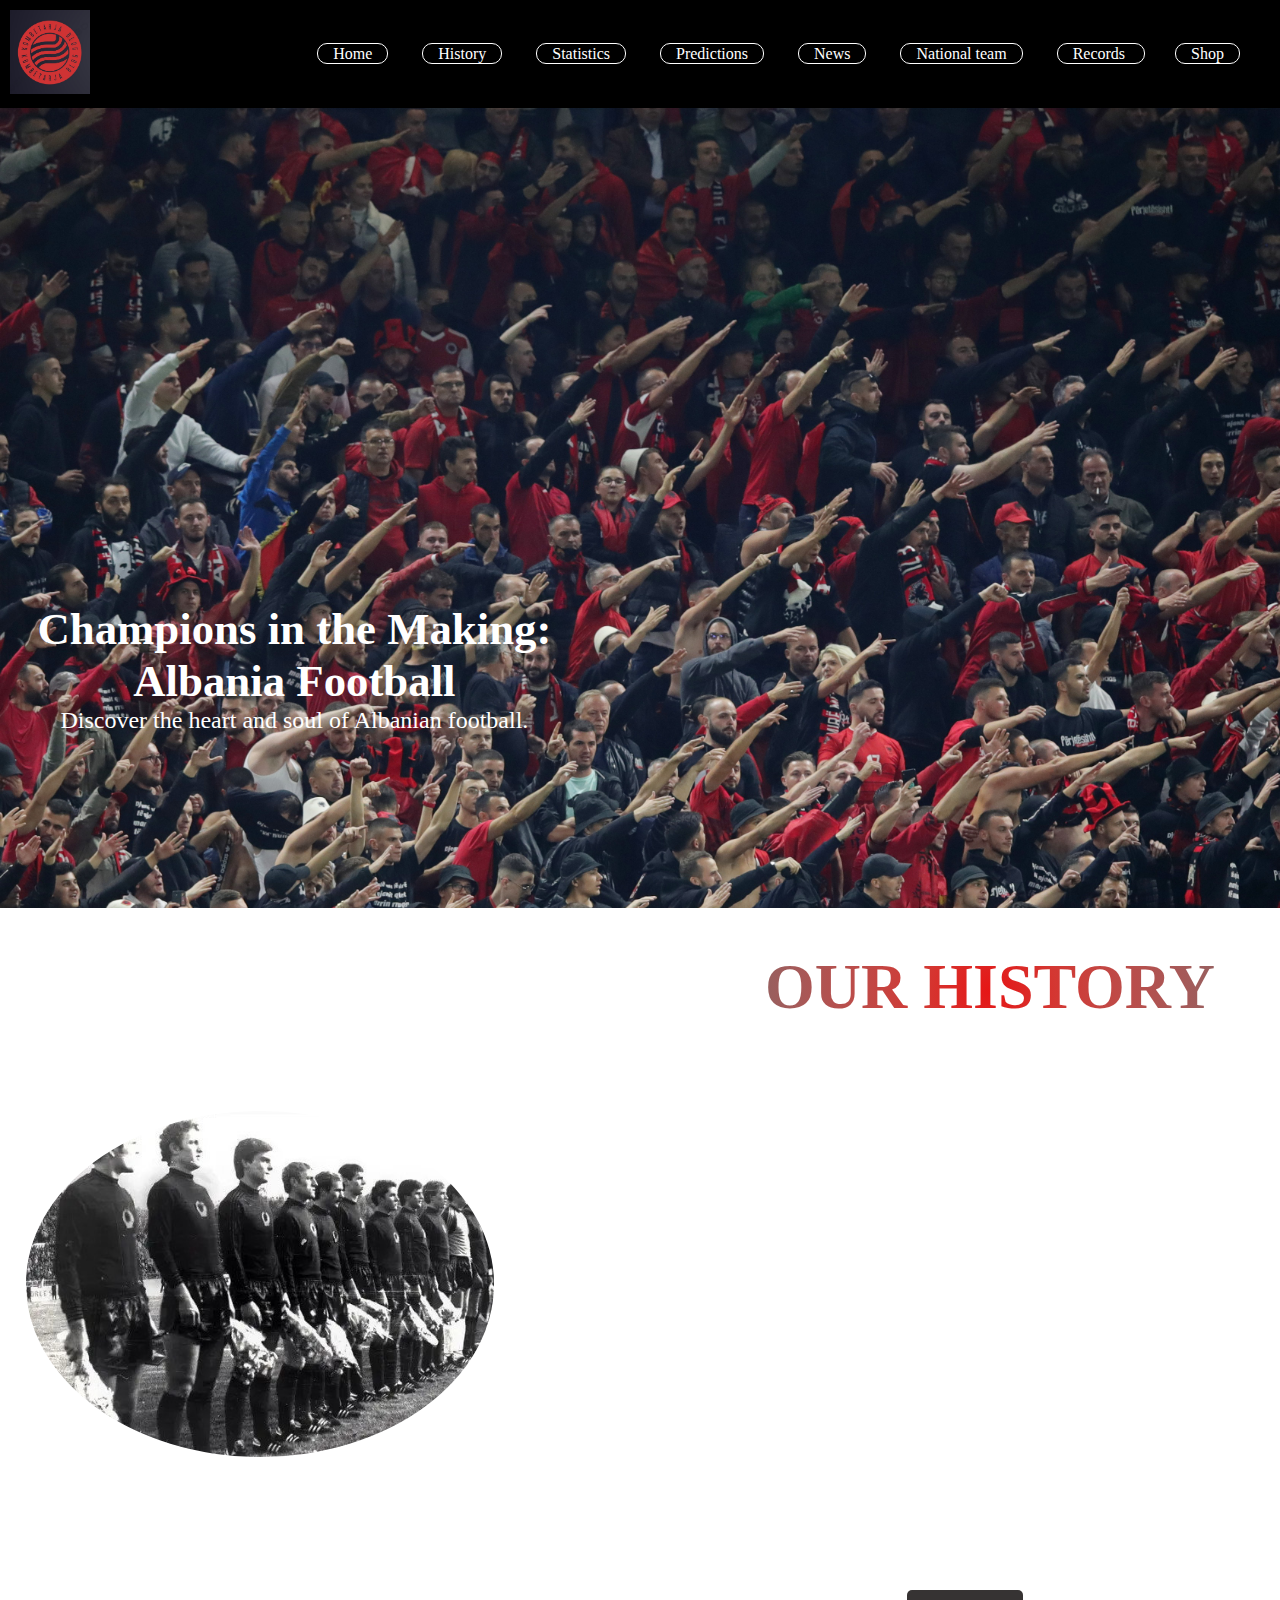
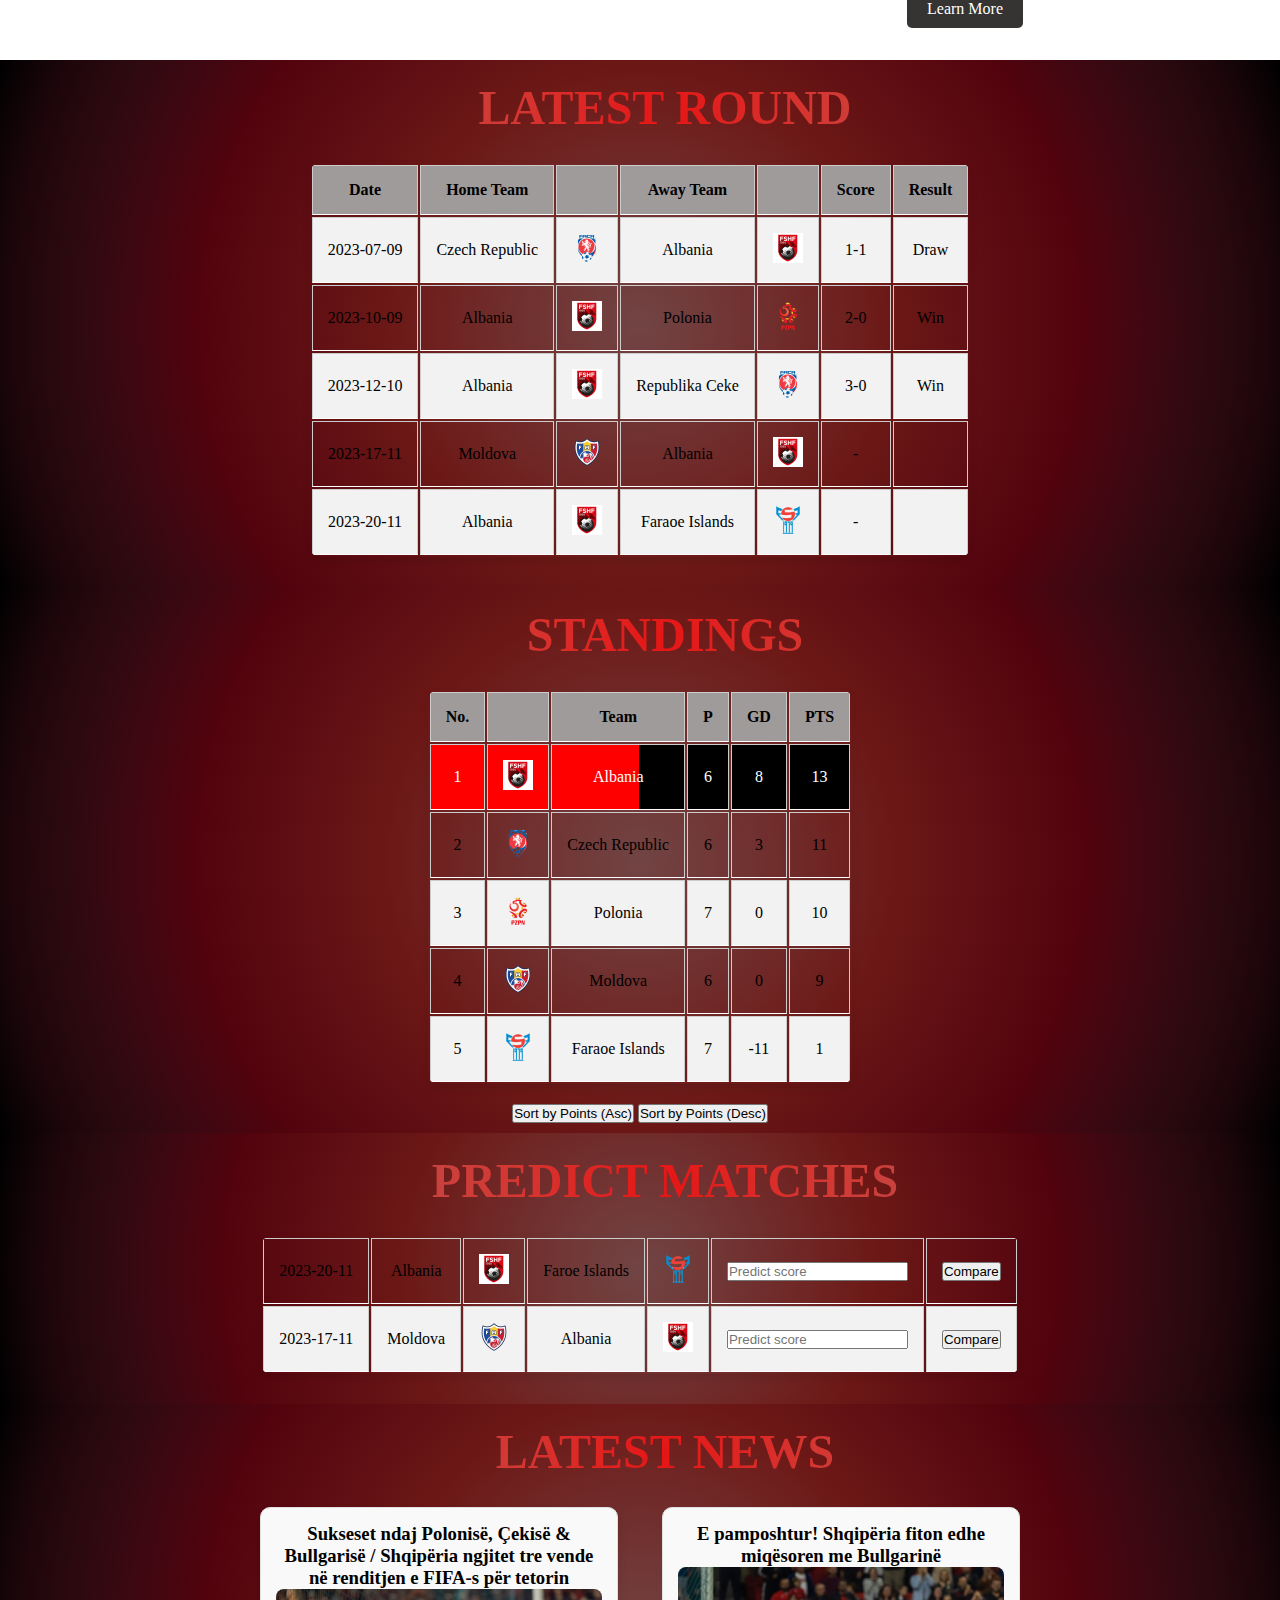
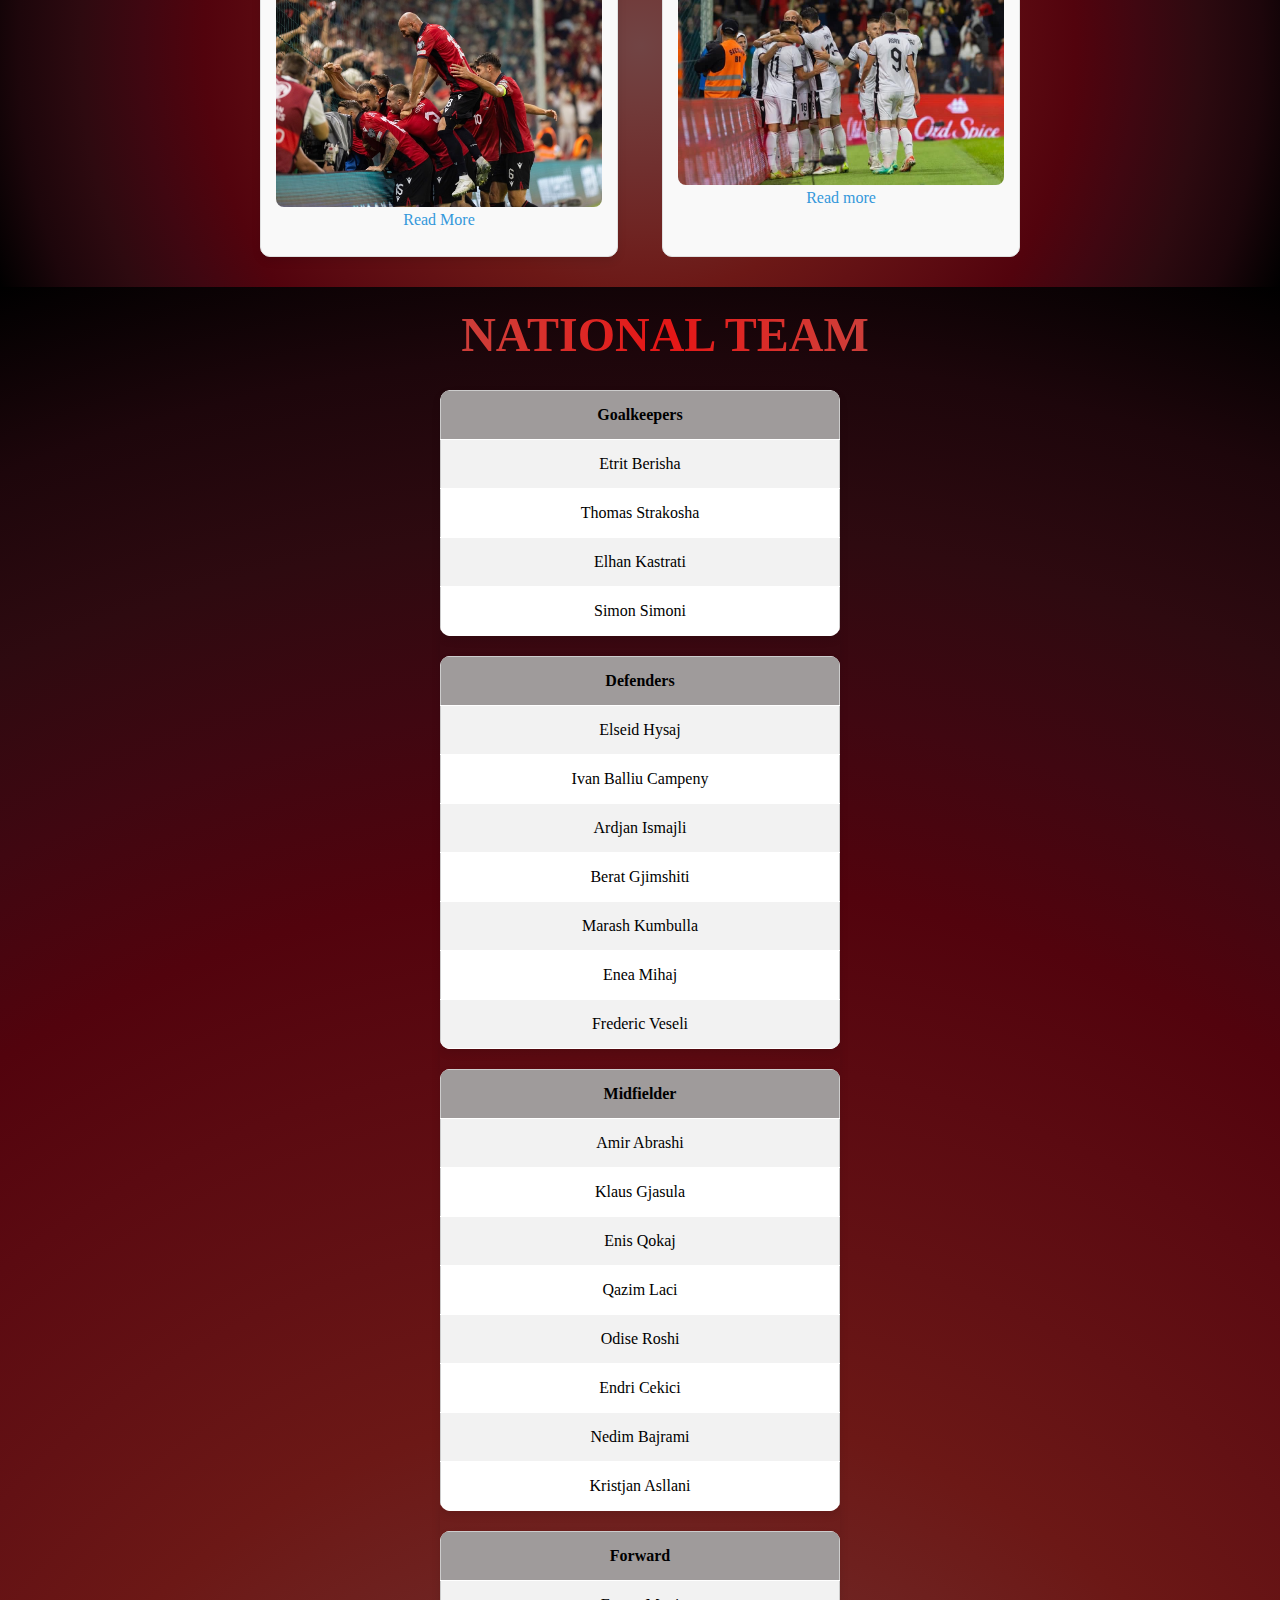
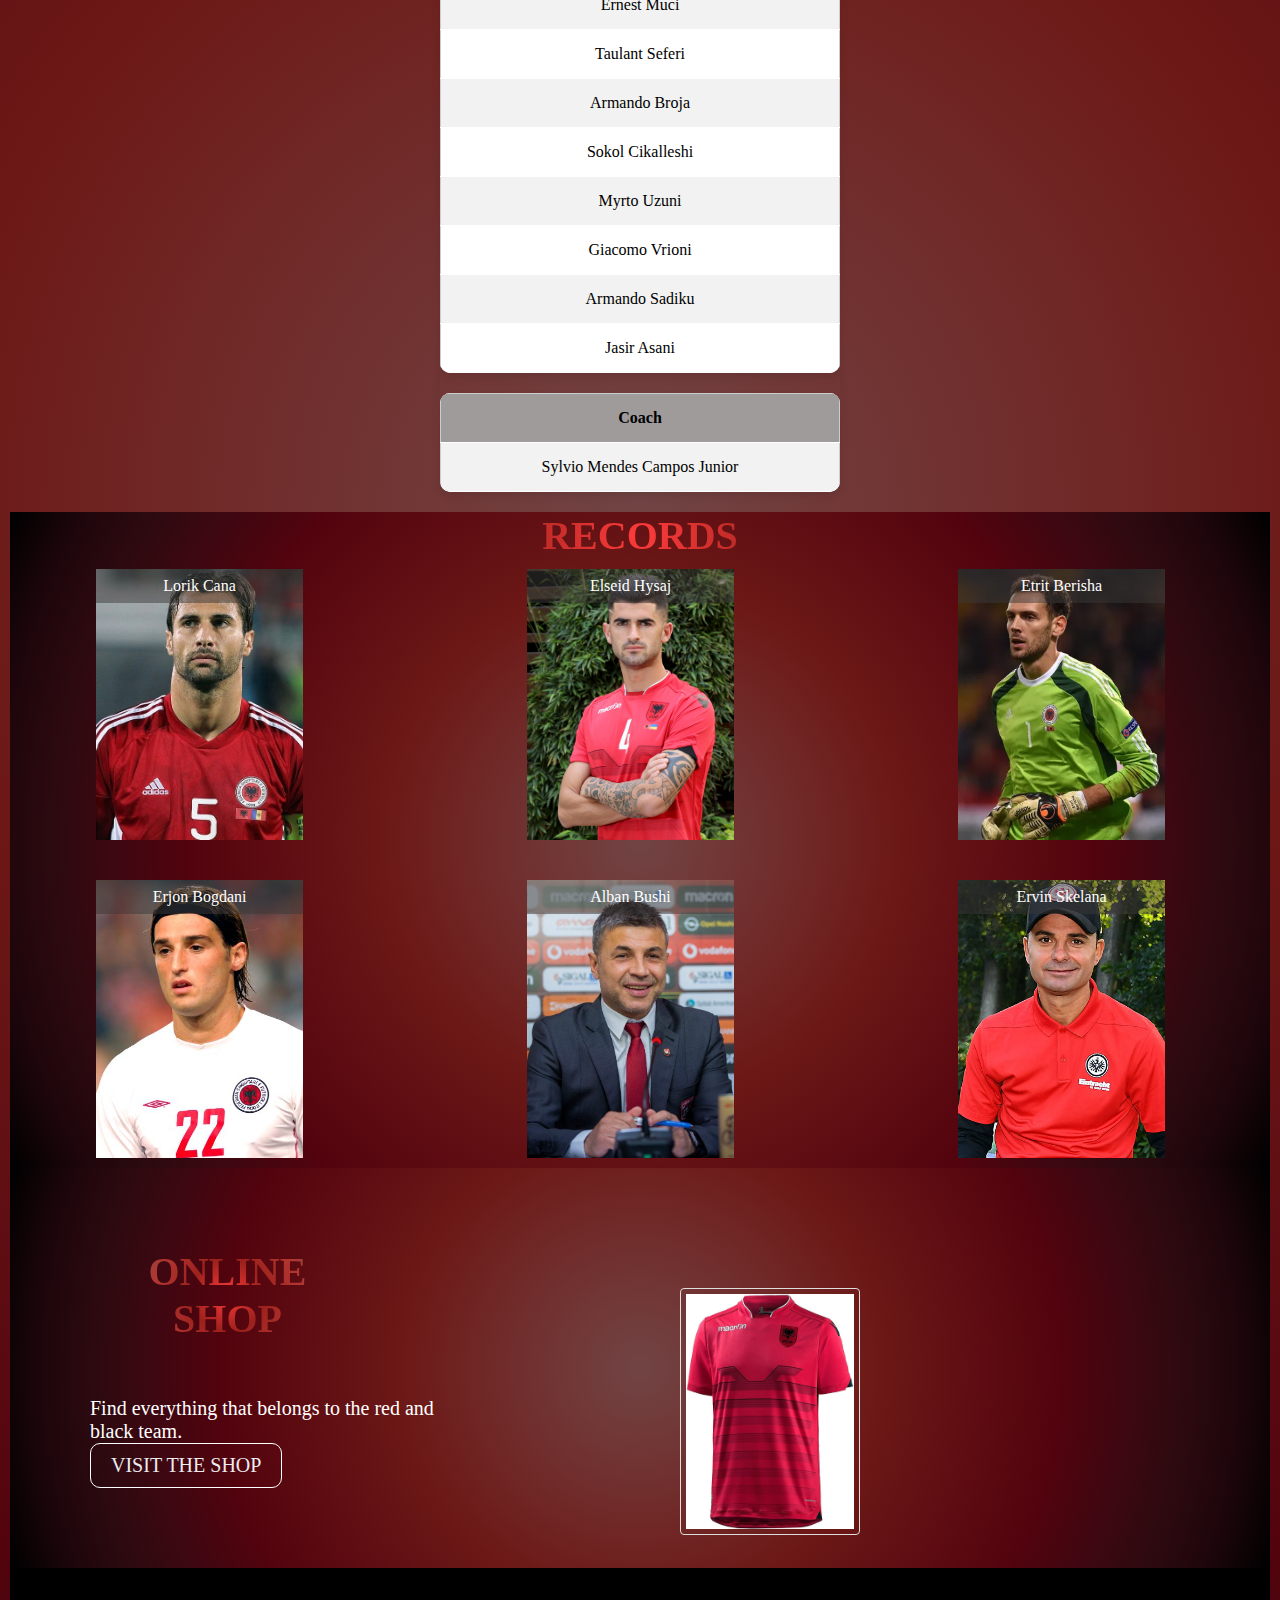
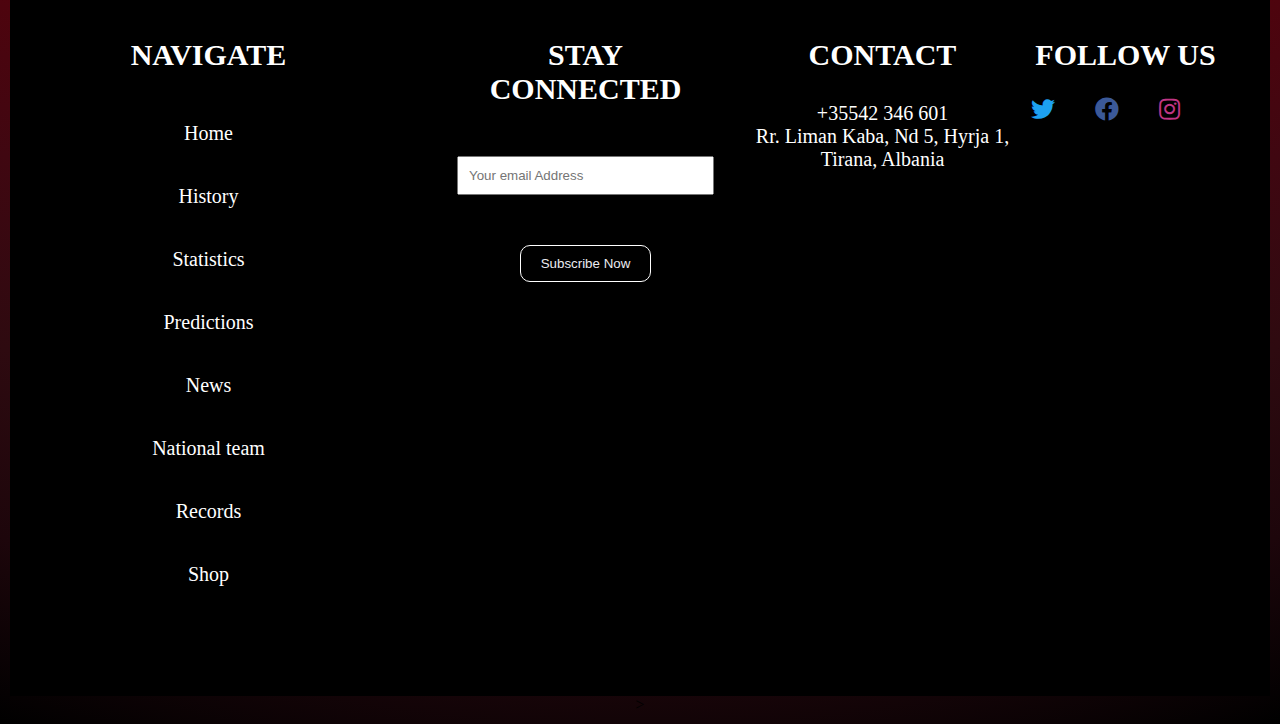
<file: index.html>
<!DOCTYPE html>
<html>
<head>
    <meta charset="UTF-8">
    <meta name="viewport" content="width=device-width, inital-scale=1.0">
    <link rel="stylesheet" type="text/css" href="styles.css">
    <link rel="stylesheet" href="https://cdnjs.cloudflare.com/ajax/libs/font-awesome/5.15.3/css/all.min.css">

</head>
<body>
    <header>
        <a href="#" id="logo-container">
            <img src="logo.jpg" alt="Logo e Kombetarja blog" id="logo">
        </a>


 

        <nav id="myNav">

           
            <ul>
                <li><a href="#home">Home</a></li>
                <li><a href="#history">History</a></li>
                <li><a href="#statistika1">Statistics</a></li>
                <li><a href="#predictions">Predictions</a></li>
                <li><a href="#news-section">News</a></li> 
                 <li><a href="#team"> National team</a></li>
                <li><a href="#Records">Records </a></li>
                <li><a href="#OnlineShop">Shop </a></li>
                
               
            </ul>
        </nav>
    </header>
        <script>
            function toggleNav() {
        var nav = document.getElementById("myNav");
        nav.classList.toggle("visible");
      }
      
      
      
      
    </script>
    </header>




    <div class="banner">
        <div class="slideshow">
          <img class="slide" src="images/shq.jpg" alt="Image 1">
          <img class="slide" src="images/ban.jpg" alt="Image 3">
          
          <img class="slide" src="images/banne.jpg" alt="Image 3">
          <img class="slide" src="images/I patitulluar.jpg" alt="Image 3">
          <img class="slide" src="images/komb.jpg" alt="Image 3">
         
        </div>
        
        <div class="banner-text">
            <div class="text-box">
                <h1>Champions in the Making:<br>Albania Football</h1>
                <p>Discover the heart and soul of Albanian football.</p>
            </div>
        </div>
    </div>


 <div id="history">
    <section class="History">
     
     <div class="row">
     
         <div class="football-container">
           <div class="football">
               <div class="football-side">
                   <img src="images/alb.jpg" alt="">
               </div>
               <div class="football-side">
                   <img src="images/alb3.jpg" alt="">
               </div>
           </div>
       </div>
   
    
       <div class="content">
        <h1 class="heading"><span>Our</span> History</h1>
       
        <p>Albanian football, introduced in the early 20th century by missionaries, gained momentum with the establishment of the Football Association of Albania (FSHF) in 1930. The national team's notable successes include winning the Balkan Nations' Cup in 1946 and qualifying for UEFA Euro 2016. Clubs like KF Tirana and KF Flamutari Vlora have made impressions in European competitions. Despite challenges during the communist era, post-communism saw increased support from UEFA, fostering growth in Albanian football.</p>
           <div class="button-box"></div>
           <a href="informacion.html" target="_blank" class="btn">Learn More</a>

        
        
    
</div>
</div>



<div class='statistika1'>
   
    <div id='statistika1'> 
    
    
            <h1 class="head">Latest round</h1>
        
        
        <table class="football-table table-style">
            <tr>
                <th>Date</th>
                <th>Home Team</th>
                <th></th>
                <th>Away Team</th>
                <th></th>
                <th>Score</th>
                <th>Result</th>
            </tr>
            <tr>
                <td>2023-07-09</td>
                <td>Czech Republic</td>
                <td><img src="images/cekia.png" alt="republika Ceke" class="logo"></td>
                <td>Albania</td>
                <td><img src="images/albania.jpg" alt="Albania" class="logo"></td>
                <td>1-1</td>
                <td>Draw</td>
            </tr>
            <tr>
                <td>2023-10-09</td>
                <td>Albania</td>
                <td><img src="images/albania.jpg" alt="albania" class="logo"></td>
                <td>Polonia</td>
                <td><img src="images/polonia.png" alt="Polonia" class="logo"></td>
                <td>2-0</td>
                <td>Win</td>
            </tr>
    
            <tr>
                <td>2023-12-10</td>
                <td>Albania</td>
                <td><img src="images/albania.jpg" alt="albania" class="logo"></td>
                <td>Republika Ceke</td>
                <td><img src="images/cekia.png" alt="cekia" class="logo"></td>
                <td>3-0</td>
                <td>Win</td>
            </tr>
    
            <tr>
                <td>2023-17-11</td>
                <td>Moldova</td>
                <td><img src="images/moldavia.png" alt="moldova" class="logo"></td>
                <td>Albania</td>
                <td><img src="images/albania.jpg" alt="Albania" class="logo"></td>
                <td>-</td>
                <td></td>
            </tr>
    
            <tr>
                <td>2023-20-11</td>
                <td>Albania</td>
                <td><img src="images/albania.jpg" alt="albania" class="logo"></td>
                <td>Faraoe Islands</td>
                <td><img src="images/faraoe.png" alt="faraoe islands" class="logo"></td>
                <td>-</td>
                <td></td>
            </tr>
    
    
        </table>
    </div>
    </div>
</div>









 <div class='statistika2'> 
    

    <h1 class="head">Standings</h1>
    
    <table class="Standings table-style">
        <tr>
            <th>No.</th>
            <th></th>
            <th>Team</th>
            <th>P</th>
            <th>GD</th>
            <th>PTS</th>
            

        </tr>

         <tr>
            <td>1</td>
            <td><img src="images/albania.jpg" alt="albania" class="logo"></td>
            <td>Albania</td>
            <td>6</td>
            <td>8</td>
             <td>13</td>
         </tr>

         <tr>
            <td>2</td>
            <td><img src="images/cekia.png" alt="republika Ceke" class="logo"></td>
            <td>Czech Republic</td>
            <td>6</td>
            <td>3</td>
             <td>11</td>
         </tr>

         <tr>
            <td>3</td>
            <td><img src="images/polonia.png" alt="polonia" class="logo"></td>
            <td>Polonia</td>
            <td>7</td>
            <td>0</td>
             <td>10</td>
         </tr>

         <tr>
            <td>4</td>
            <td><img src="images/moldavia.png" alt="moldavia" class="logo"></td>
            <td>Moldova</td>
            <td>6</td>
            <td>0</td>
             <td>9</td>
         </tr>

         <tr>
            <td>5</td>
            <td><img src="images/faraoe.png" alt="faraoe islands" class="logo"></td>
            <td>Faraoe Islands</td>
            <td>7</td>
            <td>-11</td>
             <td>1</td>
         </tr>
 </table>
 
 
 <button onclick="sortStandingsByPoints('asc')">Sort by Points (Asc)</button>
 <button onclick="sortStandingsByPoints('desc')">Sort by Points (Desc)</button>
 
    </div>
</div>



    <div class="predictions">
        <div id="predictions">
        <h2 class="head">Predict Matches</h2>

        <table class="predictions-table table-style">
            <tr>
                <td>2023-20-11</td>
                <td>Albania</td>
                <td><img src="images/albania.jpg" alt="albania" class="logo"></td>
                <td>Faroe Islands</td>
                <td><img src="images/faraoe.png" alt="faroe islands" class="logo"></td>
                <td><input type="text" id="predictedScore1" placeholder="Predict score"></td>
                <td><button onclick="comparePredictedResult(1)">Compare</button></td>
            </tr>

            <tr>
                <td>2023-17-11</td>
                <td>Moldova</td>
                <td><img src="images/moldavia.png" alt="moldova" class="logo"></td>
                <td>Albania</td>
                <td><img src="images/albania.jpg" alt="albania" class="logo"></td>
                <td><input type="text" id="predictedScore2" placeholder="Predict score"></td>
                <td><button onclick="comparePredictedResult(2)">Compare</button></td>
            </tr>
        </table>
    </div>
    </div>





        

<div class="news-section">
    <div id="news-section">

    
    <h2 class="head">Latest News</h2>

    

   

    <div class="news-section-table">
        <div class="news-article table-style">
            <h3>Sukseset ndaj Polonisë, Çekisë & Bullgarisë / Shqipëria ngjitet tre vende në renditjen e FIFA-s për tetorin</h3>
            <img src="images/news1.jpg" alt="News 1 Image">
            
            <a  href="https://fshf.org/sq/sukseset-ndaj-polonise-cekise-bullgarise-shqiperia-ngjitet-tre-vende-ne-renditjen-e-fifa-s-per-tetorin">Read More</a>
        
        </div>
        <div class="news-article">
            <h3>E pamposhtur! Shqipëria fiton edhe miqësoren me Bullgarinë</h3>
            <img src="images/news2.jpg" alt="News 2 Image">
            <a href="https://fshf.org/sq/e-pamposhtur-shqiperia-fiton-edhe-miqesoren-me-bullgarine/">Read more</a>
        </div>
        
    </div>


</div>
</div>





<div class="team">
    <div id="team">
<h1 class="head">National Team</h1>
<div class="table-container table-style">

    <table class="team-members" id="goalkeepersTable">
        <tr>
            <th>Goalkeepers</th>
            
            

        </tr>



        <tr>
            <td>Etrit Berisha</td>
            
           
           
        </tr>
        
        <tr>
             <td>Thomas Strakosha</td> 
        </tr>
       

        <tr><td>Elhan Kastrati</td></tr>
        <tr>
            <td>Simon Simoni</td>
        </tr>
    </table>
        

    <table class="team-members" id="defendersTable">
        <tr>
            <th>Defenders</th>
            
            

        </tr>



        <tr>
            <td>Elseid Hysaj</td>
            
           
           
        </tr>
        
        <tr>
             <td>Ivan Balliu Campeny</td> 
        </tr>
       

        <tr><td>Ardjan Ismajli</td></tr>
        <tr>
            <td>Berat Gjimshiti</td>
        </tr>

        <tr>
            <td>Marash Kumbulla</td>
        </tr>

        <tr>
            <td>Enea Mihaj</td>
        </tr>

        <tr>
            <td>Frederic Veseli</td>
        </tr>




    </table>





    <table class="team-members" id="MidfielderTable">
        <tr>
            <th>Midfielder</th>
            
            

        </tr>



        <tr>
            <td>Amir Abrashi</td>
            
           
           
        </tr>
        
        <tr>
             <td>Klaus Gjasula</td> 
        </tr>
       

        <tr><td>Enis Qokaj</td></tr>
        <tr>
            <td>Qazim Laci</td>
        </tr>

        <tr>
            <td>Odise Roshi</td>
        </tr>

        <tr>
            <td>Endri Cekici</td>
        </tr>

        <tr>
            <td>Nedim Bajrami</td>
        </tr>

        <tr>
            <td>Kristjan Asllani</td>
        </tr>



        




    </table>




    <table class="team-members" id="ForwardTable">
        <tr>
            <th>Forward</th>
            
            

        </tr>



        <tr>
            <td>Ernest Muci</td>
            
           
           
        </tr>
        
        <tr>
             <td>Taulant Seferi</td> 
        </tr>
       

        <tr><td>Armando Broja</td></tr>
        <tr>
            <td>Sokol Cikalleshi</td>
        </tr>

        <tr>
            <td>Myrto Uzuni</td>
        </tr>

        <tr>
            <td>Giacomo Vrioni</td>
        </tr>

        <tr>
            <td>Armando Sadiku</td>
        </tr>

        <tr>
            <td>Jasir Asani</td>
        </tr>


    </table>

    <table class="team-members">

        <tr>
            <th>Coach</th>
        </tr>
        <tr>
            <td>Sylvio Mendes Campos Junior</td>
        </tr>

    </table>
        
</div>
</div>

<script>
    function changeTableHeaderColor() {
        const tables = document.querySelectorAll('.team-members');
    
        tables.forEach((table) => {
            const thElements = table.querySelectorAll('th');
    
            thElements.forEach((th) => {
                const isBlack = Math.random() < 0.5; // Determine whether to use black or red
                const color = isBlack ? '#000' : '#ff0000'; // Use black if true, red if false
                th.style.color = color;
            });
        });
    }
    
    // Call the function every 3 seconds (3000 milliseconds)
    setInterval(changeTableHeaderColor, 1500);
    </script>



<script>
// Add click event listeners to all tables with the 'team-members' class
const tables = document.querySelectorAll(".team-members");
tables.forEach((table) => {
    table.addEventListener("click", openFullScreen);
});

// Function to open a table in full screen
function openFullScreen(event) {
    // Get the table that was clicked
    const table = event.currentTarget;
    
    // Toggle the full-screen class for the clicked table
    table.classList.toggle("full-screen");

    // Close other full-screen tables
    tables.forEach((otherTable) => {
        if (otherTable !== table && otherTable.classList.contains("full-screen")) {
            otherTable.classList.remove("full-screen");
        }
    });
}

// Close full-screen tables when clicking outside
window.addEventListener("click", function (event) {
    if (!event.target.classList.contains("team-members")) {
        tables.forEach((table) => {
            table.classList.remove("full-screen");
        });
    }
});

</script>
































<!-- Records -->
<div id="Records">
    <section class="Records">
        <h1>RECORDS</h1>
        <div class="record-frames">
            <div class="top-row">
                <div class="record-frame">
                    <a href="lorik.html" target="_blank">
                        <img src="images/Lorik.jpg" alt="Lorik Cana">
                        <div class="image-text">Lorik Cana</div>
                        <p>Caps:93<br>Goals:1<br>Period:2003-2016</p>
                    </a>
                </div>
                <div class="record-frame">
                    <a href="elseid.html">
                        <img src="images/elseid.png" alt="Image 2">
                        <div class="image-text">Elseid Hysaj</div>
                        <p>Caps:80<br>Goals:2<br>Period:2013-present</p>
                    </a>
                </div>
                <div class="record-frame">
                    <a href="etrit.html">
                        <img src="images/etrit.webp" alt="Image 3">
                        <div class="image-text">Etrit Berisha</div>
                        <p>Caps:79<br>Goals:0<br>Period:2012-present</p>
                    </a>
                </div>
            </div>
            <div class="bottom-row">
             
                <div class="record-frame">
                    <img src="images/erjon.png" alt="Image 4">
                    <div class="image-text">Erjon Bogdani</div>
                    <p>Goals:18<br>Caps:75<br>Average:0,24<br>Period:1996-2013</p>
                </div>
                <div class="record-frame">
                    <img src="images/alban.jpg" alt="Image 5">
                    <div class="image-text">Alban Bushi</div>
                    <p>Goals:14<br>Caps:67<br>Average:0,21<br>Period:1995-2007</p>
                </div>
                <div class="record-frame">
                    <img src="images/ervin.jpg" alt="Image 6">
                    <div class="image-text">Ervin Skelana</div>
                    <p>Goals:13<br>Caps:75<br>Average:0,17<br>Period:2000-2011</p>
                </div>
            </div>
        </div>
    </section>


    <div id="OnlineShop">
        <section class="OnlineShop">
            <h1>ONLINE SHOP</h1>
            <p>Find everything that belongs to the red and black team. <br> <a href="https://fshf.org/shop/">VISIT THE SHOP</a></p>
            <img class="dyqan" src="images/bluza.jpg" alt="">
            
        </section>
    </div>
    










    <footer>
        <div class="footer-content">
            <div class="col-1">
                <h5>NAVIGATE</h5>
                <ul>
                    <li><a href="#home">Home</a></li>
                    <li><a href="#history">History</a></li>
                    <li><a href="#statistika1">Statistics</a></li>
                    <li><a href="#predictions">Predictions</a></li>
                    <li><a href="#news-section">News</a></li> 
                     <li><a href="#team"> National team</a></li>
                    <li><a href="#Records">Records </a></li>
                    <li><a href="#OnlineShop">Shop </a></li>
                </ul>
            </div>
            <div class="col-2">
                <h5>STAY CONNECTED </h5>
                <form>
                    <input type="email" placeholder="Your email Address" required>
                    <div class="email-box">
                        <button>Subscribe Now</button>
                      </div>
                      
                    
                 
                </form>
               
                    
                
            </div>
            <div class="col-3">
                <h5>CONTACT</h5>
                <p>+35542 346 601<br>Rr. Liman Kaba, Nd 5, Hyrja 1,<br>Tirana, Albania</p>
            </div>
            <div class="col-4">
                <h5>FOLLOW US</h5>
                <ul class="social-icons">
                    <li><a href="https://twitter.com/fshforg?lang=en" target="_blank" class="fab fa-twitter"></a></li>
                    <li><a href="https://www.facebook.com/FederataShqiptareeFutbollit/?locale=sq_AL" target="_blank" class="fab fa-facebook"></a></li>
                    <li><a href="https://www.instagram.com/fshforg/?hl=en" target="_blank" class="fab fa-instagram"></a></li>
                </ul>
            </div>
            
    
            
        </footer>
>


<script>
    // Function to automatically highlight the first team with Albanian flag colors (divided in half)
    function autoHighlightFirstStandingTeam() {
        const standingsTable = document.querySelector(".Standings");
        const rows = standingsTable.querySelectorAll("tr");

        // Reset background colors and text colors for all rows
        rows.forEach((row) => {
            row.style.background = "";
            row.style.color = "";
        });

        // Define the Albanian flag colors
        const redColor = "red";
        const blackColor = "black";
        const whiteColor = "white";

        // Highlight the first team
        rows[1].style.background = `linear-gradient(to right, ${redColor} 50%, ${blackColor} 50%)`;
;
        rows[1].style.color = whiteColor;
    }

    // Automatically call the function when the page is loaded
    window.onload = autoHighlightFirstStandingTeam;
</script>
  
<script src="script.js"></script>
</body>
</html>
</file>
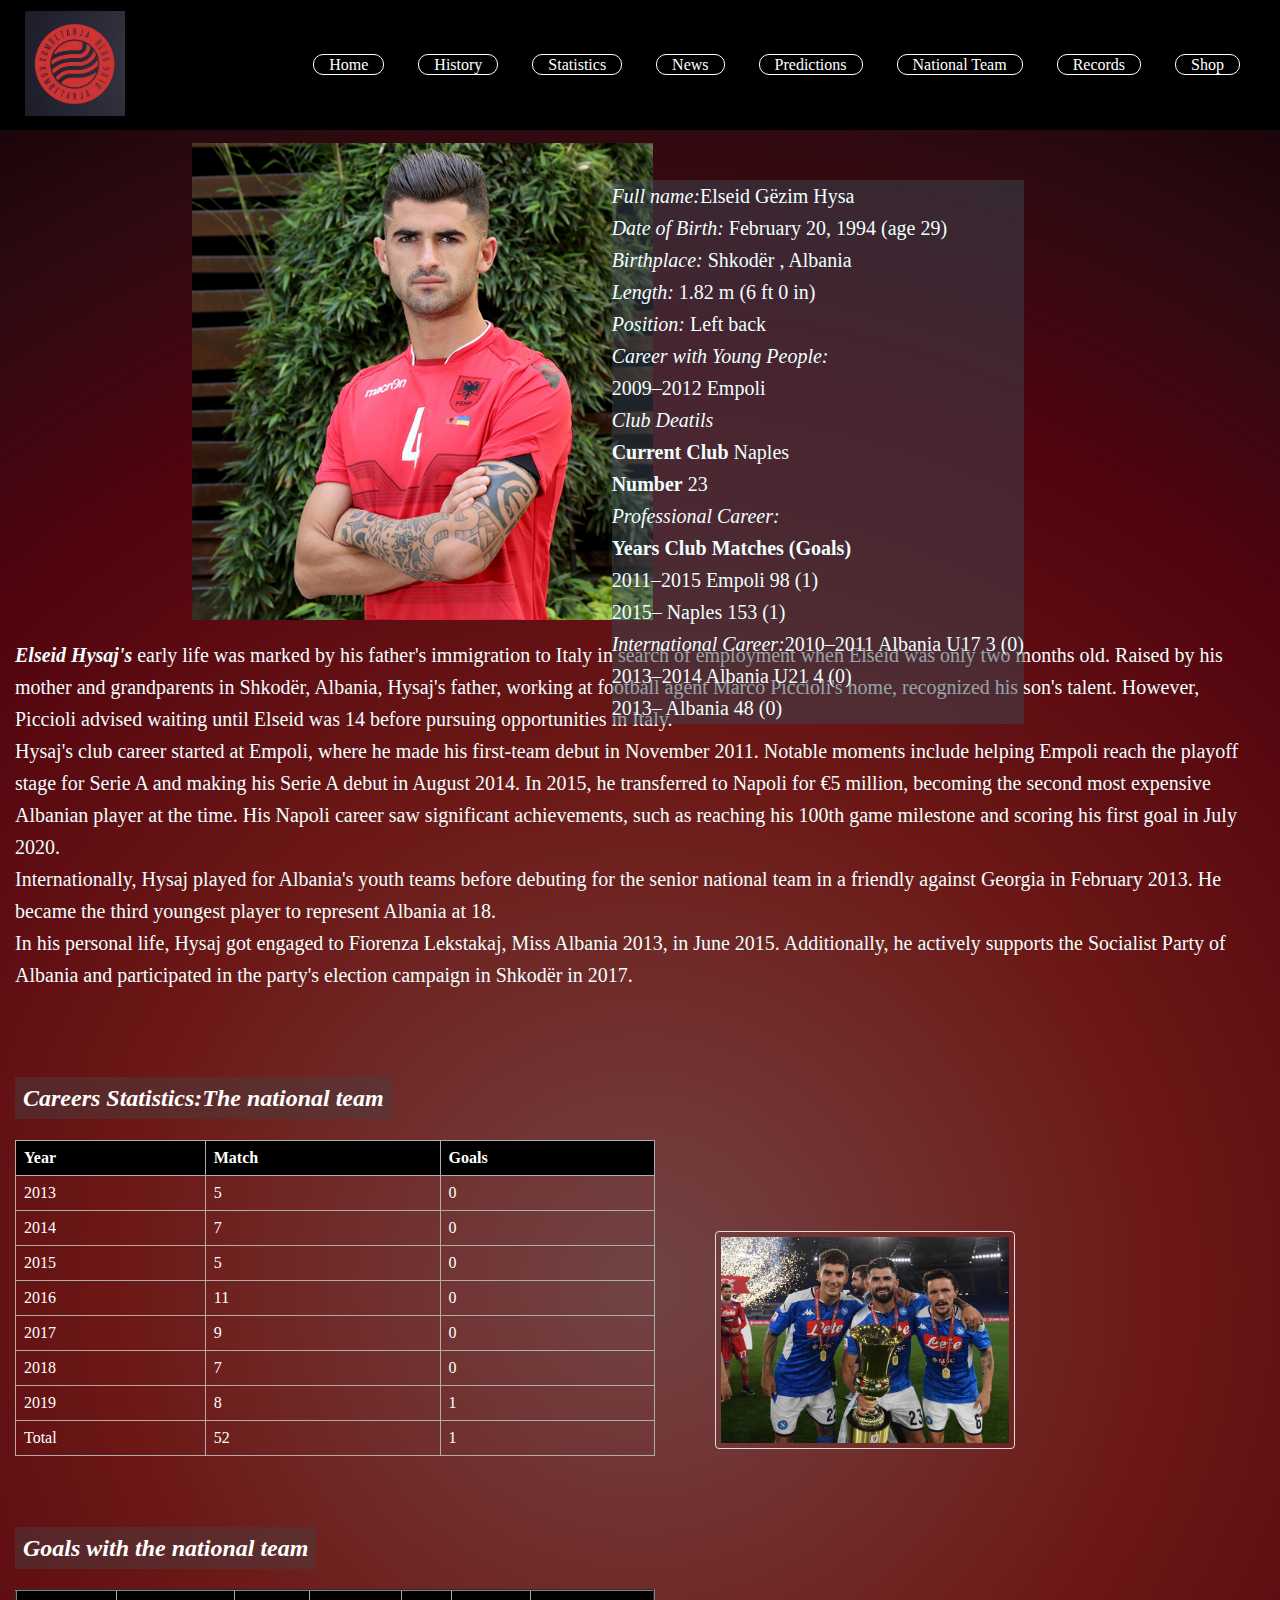
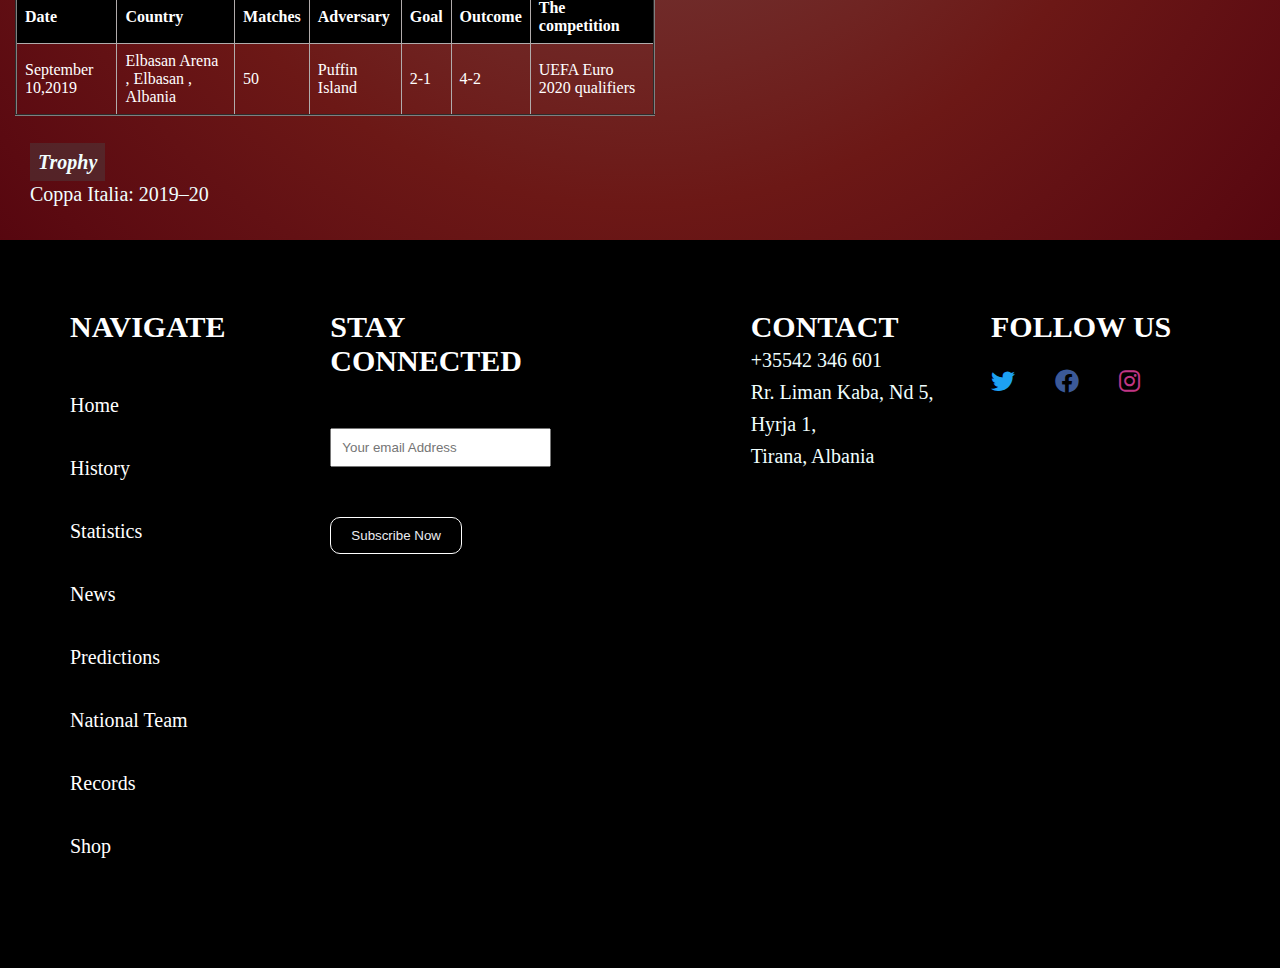
<file: elseid.html>
<!DOCTYPE html>
<html lang="en">
<head>
    <meta charset="UTF-8">
    <meta name="viewport" content="width=device-width, inital-scale=1.0">

   <link rel="stylesheet" type="text/css" href="info.css">
    <link rel="stylesheet" href="https://cdnjs.cloudflare.com/ajax/libs/font-awesome/6.0.0-beta3/css/all.min.css">
    
      <meta charset="UTF-8">
      <title>Informacioni për Elseid Hysaj</title>
      
  </head>
  <body>
    <header>
      <a href="#"><img src="logo.jpg" alt="Logo e Kombetarja blog" id="logo"></a>
      
      <nav>
          <!-- Navigation links here -->
          <ul>
              <li><a href="index.html#home">Home</a></li>
              <li><a href="index.html#history">History</a></li>
              <li><a href="index.html#statistics">Statistics</a></li>
              <li><a href="index.html#news">News</a></li>
              <li><a href="index.html#Predictions">Predictions</a></li>
              <li><a href="index.html#National Team">National Team</a></li>
              <li><a href="index.html#Records">Records</a></li>
              <li><a href="index.html#OnlineShop">Shop </a></li>
          </ul>
      </nav>
      
  </header>
   
</head>
<body>
    <img src="images/elseid.png" alt="Elseid Hysaj">
    <div class="dhena">
                    <p><em> Full name:</em>Elseid Gëzim Hysa</p>
                    <p><em>Date of Birth:</em> 	February 20, 1994 (age 29)</p>
                    <p><em>Birthplace:</em> 	Shkodër , Albania</p>
                    <p><em>Length:</em> 1.82 m (6 ft 0 in)</p>
                    <p><em>Position:</em> 	Left back</p>
                    <p><em>Career with Young People:</em></p>
                    <p>2009–2012	Empoli</p>
                    <p><em>Club Deatils</em></p>
                    <p><strong>Current Club</strong> Naples</p>
                    <p><strong>Number</strong> 23</p>
                    
                    <p><em>Professional Career:</em></p>
                    <p><strong>   Years  Club          Matches    (Goals)</strong> </p>
                    <p>2011–2015	Empoli	98	(1)</p>
                    <p>2015–	Naples	153	(1)</p>
                
                    <p><em>International Career:</em>2010–2011	Albania U17	3	(0)</p>
                    <p>2013–2014	Albania U21	4	(0)</p>
                    <p>2013–	Albania	48	(0)</p>
    
    


    </div>

    <div class="info">
        <p><em><strong>Elseid Hysaj's</strong></em> early life was marked by his father's immigration to Italy in search of employment when Elseid was only two months old. Raised by his mother and grandparents in Shkodër, Albania, Hysaj's father, working at football agent Marco Piccioli's home, recognized his son's talent. However, Piccioli advised waiting until Elseid was 14 before pursuing opportunities in Italy.

           <br> Hysaj's club career started at Empoli, where he made his first-team debut in November 2011. Notable moments include helping Empoli reach the playoff stage for Serie A and making his Serie A debut in August 2014. In 2015, he transferred to Napoli for €5 million, becoming the second most expensive Albanian player at the time. His Napoli career saw significant achievements, such as reaching his 100th game milestone and scoring his first goal in July 2020.
            
           <br> Internationally, Hysaj played for Albania's youth teams before debuting for the senior national team in a friendly against Georgia in February 2013. He became the third youngest player to represent Albania at 18.
            
            <br>In his personal life, Hysaj got engaged to Fiorenza Lekstakaj, Miss Albania 2013, in June 2015. Additionally, he actively supports the Socialist Party of Albania and participated in the party's election campaign in Shkodër in 2017.</p>

       
    </div>
    <h2><em><strong><span class="highlight">Careers Statistics:The national team</span> </strong></em></h2>

   
    <table border="1">
        <thead>
            <tr>
                <th>Year</th>
                <th>Match</th>
                <th>Goals</th>
            </tr>
        </thead>
        <tbody>
        
            <tr>
                <td>2013</td>
                <td> 5</td>
                <td>0</td>
            </tr>
            <tr>
                <td>2014</td>
                <td>7</td>
                <td>0</td>
            </tr>
            
            <tr>
                <td>2015</td>
                <td> 5</td>
                <td>0</td>
            </tr>
            
            <tr>
                <td>2016</td>
                <td>11</td>
                <td>0</td>
            </tr>
            
            <tr>
                <td>2017</td>
                <td>9</td>
                <td>0</td>
            </tr>
            
            <tr>
                <td>2018</td>
                <td> 7</td>
                <td>0</td>
            </tr>
            
            <tr>
                <td>2019</td>
                <td>8</td>
                <td>1</td>
            </tr>
            
            
            
            <tr>
                <td>Total</td>
                <td>52</td>
                <td>1</td>
            </tr>
        </tbody>
    </table>
    
   <h2><em><span class="highlight">Goals with the national team </span><strong></strong></em></h2>
    <table border="2">
        <thead>
            <tr>
                <th>Date</th>
                <th>Country</th>
                <th>Matches</th>
                <th>Adversary</th>
                <th>Goal</th>
                <th>Outcome</th>
                <th>The competition</th>
            </tr>
        </thead>
        <tbody>
        
            <tr>
                <td>September 10,2019</td>
                <td> Elbasan Arena , Elbasan , Albania</td>
                <td>50</td>
                <td>Puffin Island</td>
                <td>2-1</td>
                <td>4-2 </td>
               <td>UEFA Euro 2020 qualifiers </td>
               
            </tr>
            
        </tbody>
    </table>
    <div class="fot">
        <img class="fotoo" src="images/Hysaj.jpg" alt="">
        
        <div class="tro">
          <p><em><strong><span class="highlight">Trophy</span></strong></em></p>
          <p>Coppa Italia: 2019–20</p>
       
      
       
        </div>
      </div>
      
    
    
    <footer>
        <div class="footer-content">
            <div class="col-1">
                <h5>NAVIGATE</h5>
               
                  <ul>
                      <li><a href="index.html#home">Home</a></li>
                      <li><a href="index.html#history">History</a></li>
                      <li><a href="index.html#statistics">Statistics</a></li>
                      <li><a href="index.html#news">News</a></li>
                      <li><a href="index.html#Predictions">Predictions</a></li>
                      <li><a href="index.html#National Team">National Team</a></li>
                      <li><a href="index.html#Records">Records</a></li>
                      <li><a href="index.html#OnlineShop">Shop </a></li>
                  </ul>
             
              
            </div>
            <div class="col-2">
                <h5>STAY CONNECTED </h5>
                <form>
                    <input type="email" placeholder="Your email Address" required>
                    <div class="email-box">
                        <button>Subscribe Now</button>
                      </div>
                      
                    
                 
                </form>
               
                    
                
            </div>
            <div class="col-3">
                <h5>CONTACT</h5>
                <p>+35542 346 601<br>Rr. Liman Kaba, Nd 5, Hyrja 1,<br>Tirana, Albania</p>
            </div>
            <div class="col-4">
                <h5>FOLLOW US</h5>
                <ul class="social-icons">
                    <li><a href="https://twitter.com/fshforg?lang=en" target="_blank" class="fab fa-twitter"></a></li>
                    <li><a href="https://www.facebook.com/FederataShqiptareeFutbollit/?locale=sq_AL" target="_blank" class="fab fa-facebook"></a></li>
                    <li><a href="https://www.instagram.com/fshforg/?hl=en" target="_blank" class="fab fa-instagram"></a></li>
                </ul>
            </div>
            
      
            
        </footer>
</body>
</html>
</file>
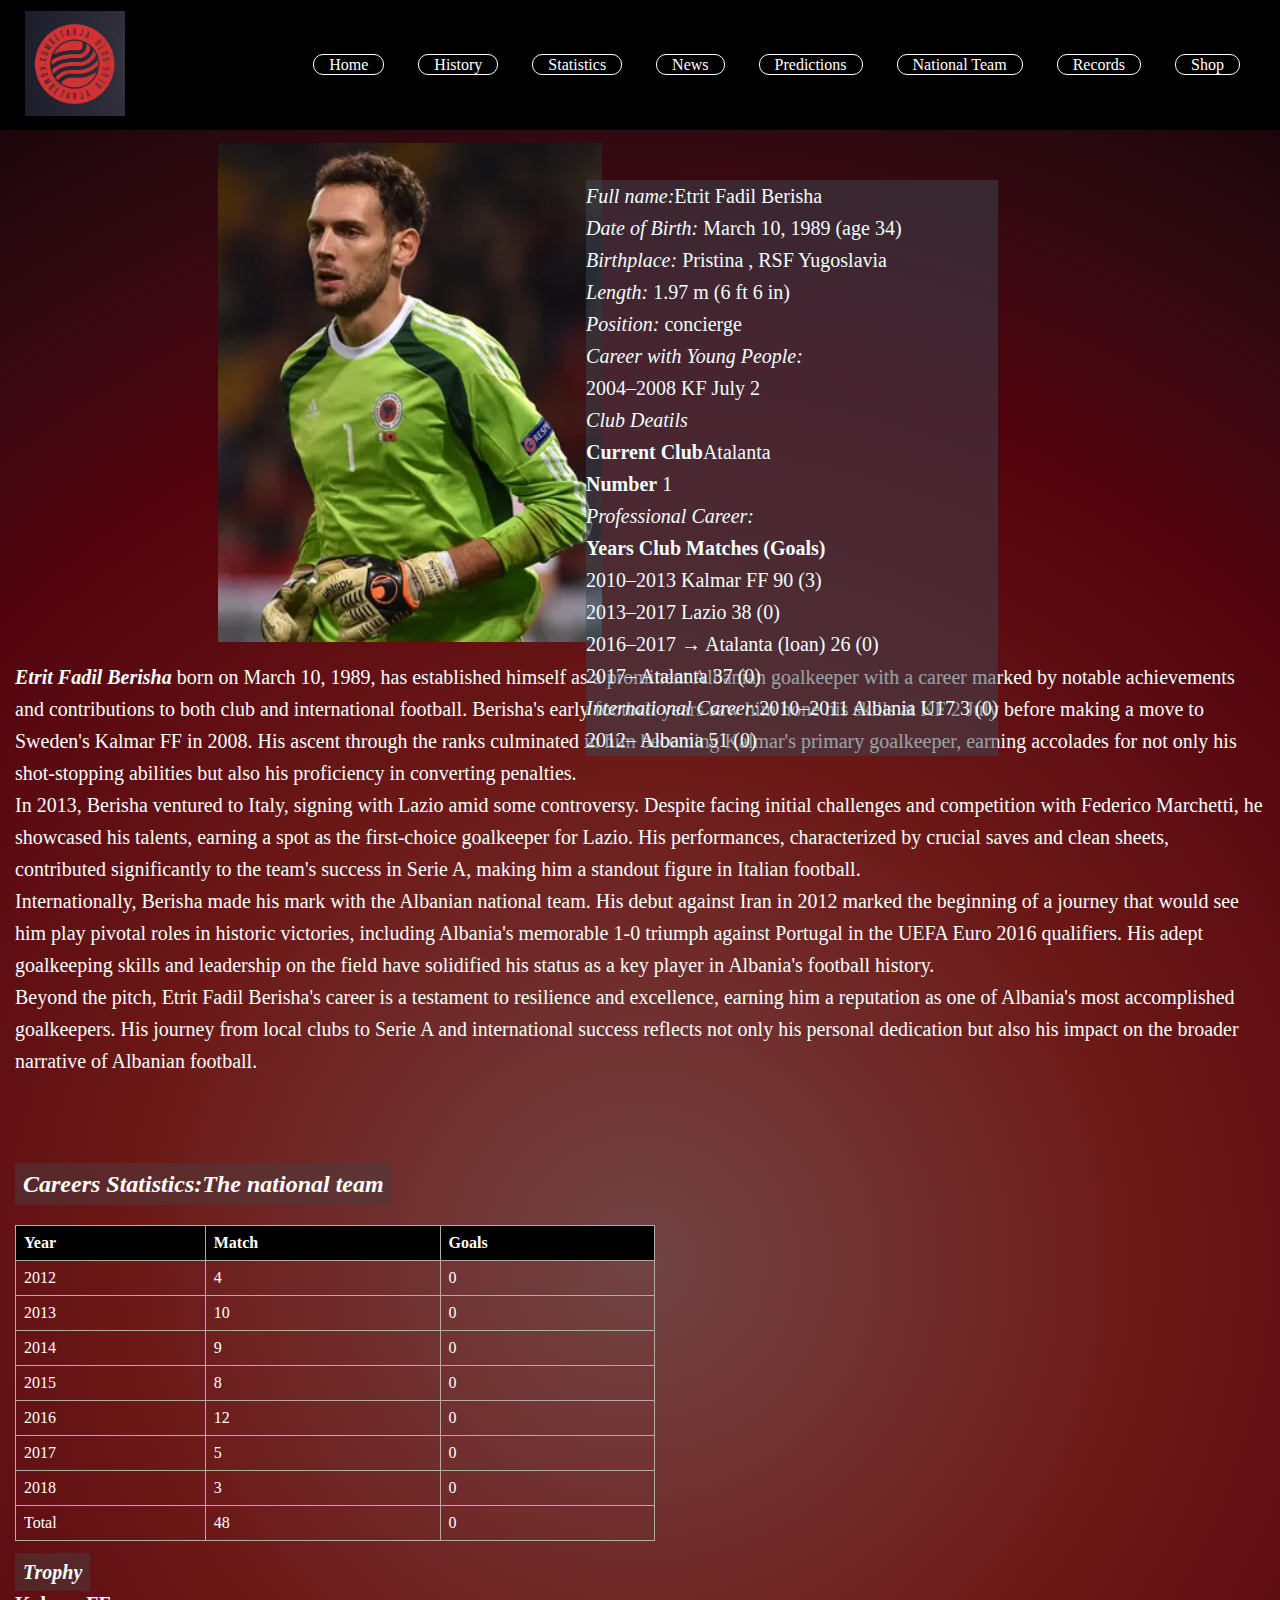
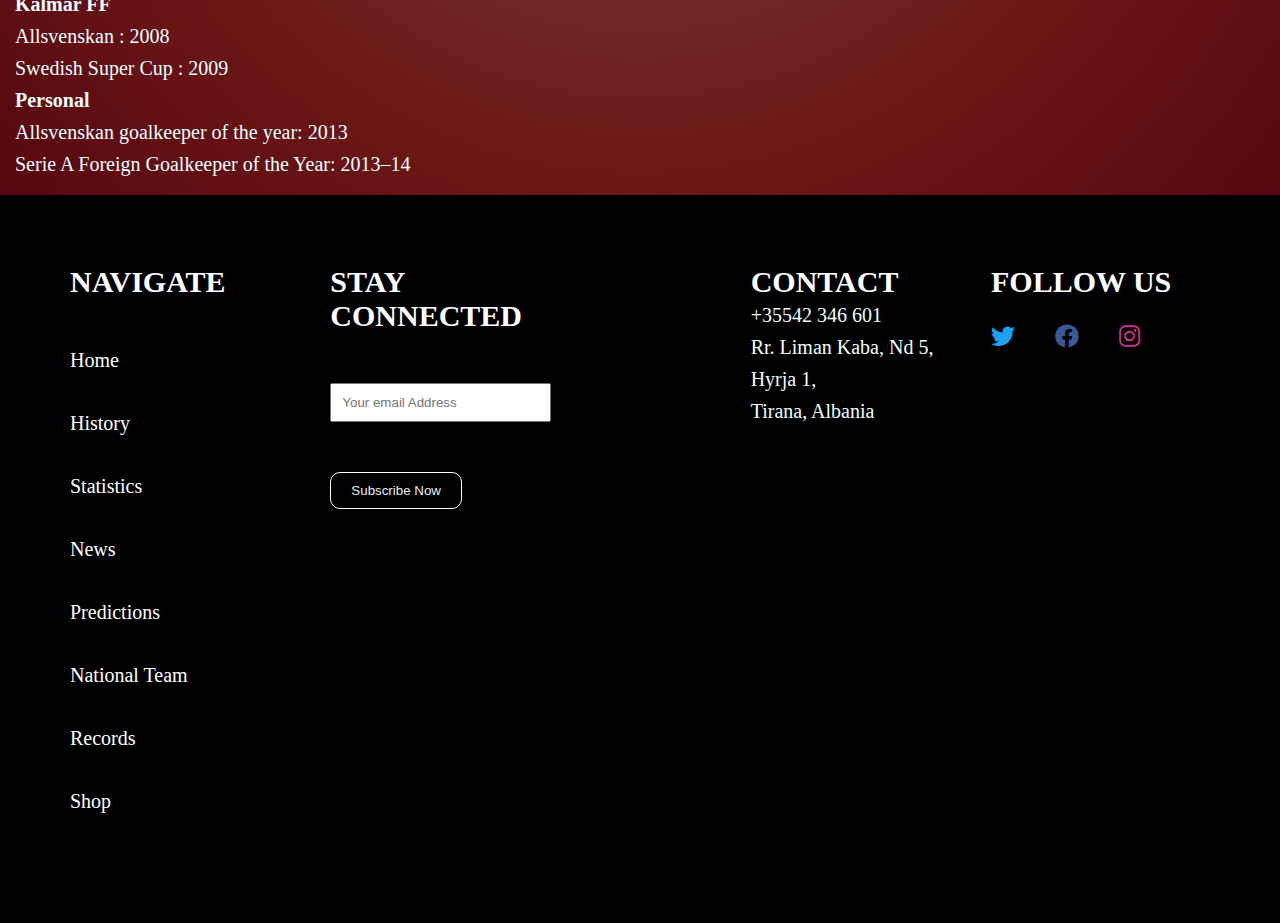
<file: etrit.html>
<!DOCTYPE html>
<html lang="en">
<head>
    <meta charset="UTF-8">
    <meta name="viewport" content="width=device-width, inital-scale=1.0">
   <link rel="stylesheet" type="text/css" href="info.css">
    <link rel="stylesheet" href="https://cdnjs.cloudflare.com/ajax/libs/font-awesome/6.0.0-beta3/css/all.min.css">
    
      <meta charset="UTF-8">
      <title>Informacioni për Elseid Hysaj</title>
      
  </head>
  <body>
    <header>
      <a href="#"><img src="logo.jpg" alt="Logo e Kombetarja blog" id="logo"></a>
      
      <nav>
          <!-- Navigation links here -->
          <ul>
              <li><a href="index.html#home">Home</a></li>
              <li><a href="index.html#history">History</a></li>
              <li><a href="index.html#statistics">Statistics</a></li>
              <li><a href="index.html#news">News</a></li>
              <li><a href="index.html#Predictions">Predictions</a></li>
              <li><a href="index.html#National Team">National Team</a></li>
              <li><a href="index.html#Records">Records</a></li>
              <li><a href="index.html#OnlineShop">Shop </a></li>
          </ul>
      </nav>
      
  </header>
   
</head>

<body>
    <img class="res-image"src="images/etrit.webp" alt="Etrit Berisha">
    
    <div class="pers">
                    <p><em> Full name:</em>Etrit Fadil Berisha </p>
                    <p><em>Date of Birth:</em> 	March 10, 1989 (age 34)</p>
                    <p><em>Birthplace:</em> 	Pristina , RSF Yugoslavia</p>
                    <p><em>Length:</em> 	1.97 m (6 ft 6 in)</p>
                    <p><em>Position:</em> 	concierge</p>
                    <p><em>Career with Young People:</em></p>
                    <p>2004–2008	KF July 2</p>
                    <p><em>Club Deatils</em></p>
                    <p><strong>Current Club</strong>Atalanta</p>
                    <p><strong>Number</strong> 	1</p>
                    
                    <p><em>Professional Career:</em></p>
                    <p><strong>   Years  Club          Matches    (Goals)</strong> </p>
                    <p>2010–2013	Kalmar FF	90	(3)</p>
                    <p>2013–2017	Lazio	38	(0)</p>
                    <p>2016–2017	→ Atalanta (loan)	26	(0)</p>
                    <p>2017–	Atalanta	37	(0)</p>
                
                    <p><em>International Career:</em>2010–2011	Albania U17	3	(0)</p>
                    <p>2012–	Albania	51	(0)</p>
                    
    
    


    </div>

    <div class="informacion">
        <p><em><strong>Etrit Fadil Berisha </strong></em>  born on March 10, 1989, has established himself as a prominent Albanian goalkeeper with a career marked by notable achievements and contributions to both club and international football. Berisha's early football years saw him hone his skills at KF 2 July before making a move to Sweden's Kalmar FF in 2008. His ascent through the ranks culminated in him becoming Kalmar's primary goalkeeper, earning accolades for not only his shot-stopping abilities but also his proficiency in converting penalties.
            
           <br> In 2013, Berisha ventured to Italy, signing with Lazio amid some controversy. Despite facing initial challenges and competition with Federico Marchetti, he showcased his talents, earning a spot as the first-choice goalkeeper for Lazio. His performances, characterized by crucial saves and clean sheets, contributed significantly to the team's success in Serie A, making him a standout figure in Italian football.
            
           <br> Internationally, Berisha made his mark with the Albanian national team. His debut against Iran in 2012 marked the beginning of a journey that would see him play pivotal roles in historic victories, including Albania's memorable 1-0 triumph against Portugal in the UEFA Euro 2016 qualifiers. His adept goalkeeping skills and leadership on the field have solidified his status as a key player in Albania's football history.
            
            <br>Beyond the pitch, Etrit Fadil Berisha's career is a testament to resilience and excellence, earning him a reputation as one of Albania's most accomplished goalkeepers. His journey from local clubs to Serie A and international success reflects not only his personal dedication but also his impact on the broader narrative of Albanian football.</p>




    </div>


    <h2><em><strong><span class="highlight">Careers Statistics:The national team</span> </strong></em></h2>

   
    <table border="1">
        <thead>
            <tr>
                <th>Year</th>
                <th>Match</th>
                <th>Goals</th>
            </tr>
        </thead>
        <tbody>
        
            <tr>
                <td>2012</td>
                <td> 4</td>
                <td>0</td>
            </tr>
            <tr>
                <td>2013</td>
                <td>10</td>
                <td>0</td>
            </tr>
            
            <tr>
                <td>2014</td>
                <td> 9</td>
                <td>0</td>
            </tr>
            
            <tr>
                <td>2015</td>
                <td>8</td>
                <td>0</td>
            </tr>
            
            <tr>
                <td>2016</td>
                <td>12</td>
                <td>0</td>
            </tr>
            
            <tr>
                <td>2017</td>
                <td> 5</td>
                <td>0</td>
            </tr>
            
            <tr>
                <td>2018</td>
                <td>3</td>
                <td>0</td>
            </tr>
            
            
            
            <tr>
                <td>Total</td>
                <td>48</td>
                <td>0</td>
            </tr>
        </tbody>
    </table>


    <div class="tro">
    <p><em><strong><span class="highlight">Trophy</span></strong></em></p>
    <p><strong>Kalmar FF</strong></p>
    <p>Allsvenskan : 2008
    <br>Swedish Super Cup : 2009</p>
    <p><strong>Personal</strong></p>
    <p>Allsvenskan goalkeeper of the year: 2013
       <br> Serie A Foreign Goalkeeper of the Year: 2013–14</p>
    
    </div>


    <footer>
        <div class="footer-content">
            <div class="col-1">
                <h5>NAVIGATE</h5>
               
                  <ul>
                      <li><a href="index.html#home">Home</a></li>
                      <li><a href="index.html#history">History</a></li>
                      <li><a href="index.html#statistics">Statistics</a></li>
                      <li><a href="index.html#news">News</a></li>
                      <li><a href="index.html#Predictions">Predictions</a></li>
                      <li><a href="index.html#National Team">National Team</a></li>
                      <li><a href="index.html#Records">Records</a></li>
                      <li><a href="index.html#OnlineShop">Shop </a></li>
                  </ul>
             
              
            </div>
            <div class="col-2">
                <h5>STAY CONNECTED </h5>
                <form>
                    <input type="email" placeholder="Your email Address" required>
                    <div class="email-box">
                        <button>Subscribe Now</button>
                      </div>
                      
                    
                 
                </form>
               
                    
                
            </div>
            <div class="col-3">
                <h5>CONTACT</h5>
                <p>+35542 346 601<br>Rr. Liman Kaba, Nd 5, Hyrja 1,<br>Tirana, Albania</p>
            </div>
            <div class="col-4">
                <h5>FOLLOW US</h5>
                <ul class="social-icons">
                    <li><a href="https://twitter.com/fshforg?lang=en" target="_blank" class="fab fa-twitter"></a></li>
                    <li><a href="https://www.facebook.com/FederataShqiptareeFutbollit/?locale=sq_AL" target="_blank" class="fab fa-facebook"></a></li>
                    <li><a href="https://www.instagram.com/fshforg/?hl=en" target="_blank" class="fab fa-instagram"></a></li>
                </ul>
            </div>
            
      
            
        </footer>
</body>
</html>
</file>
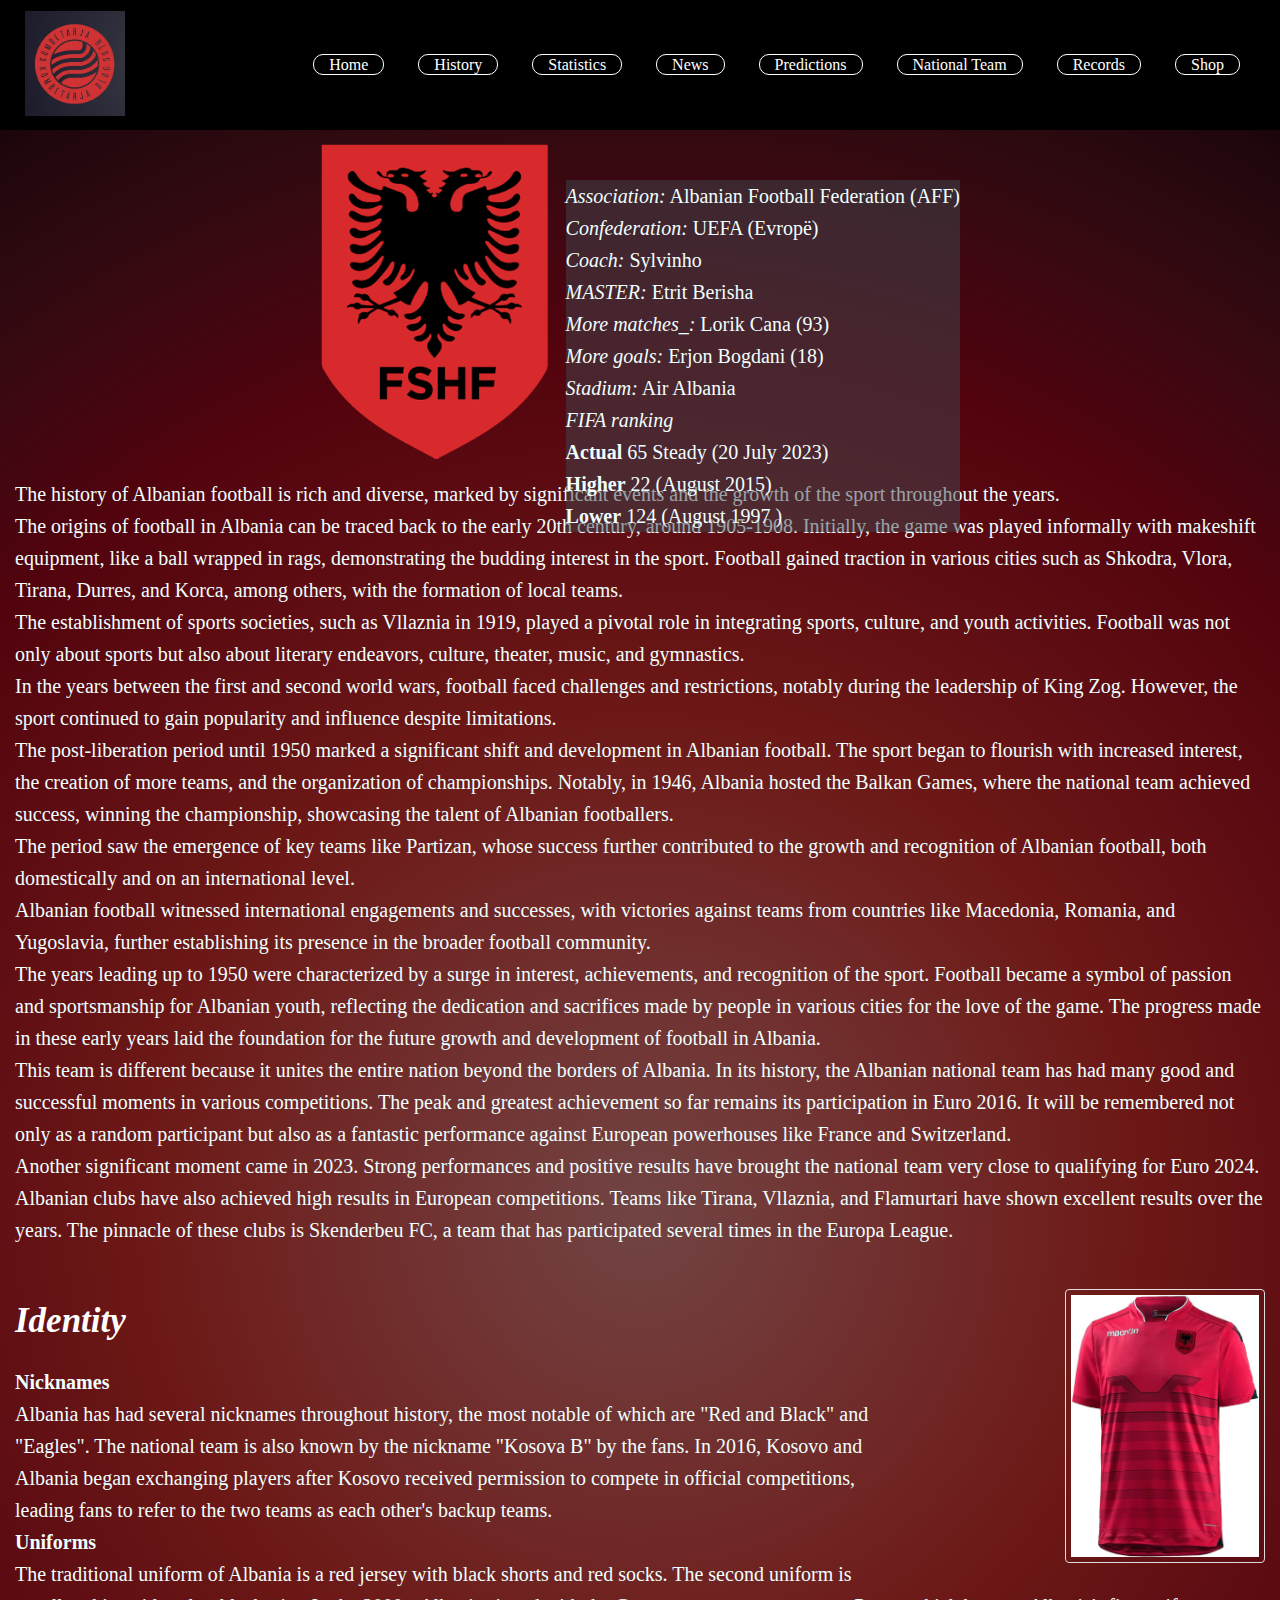
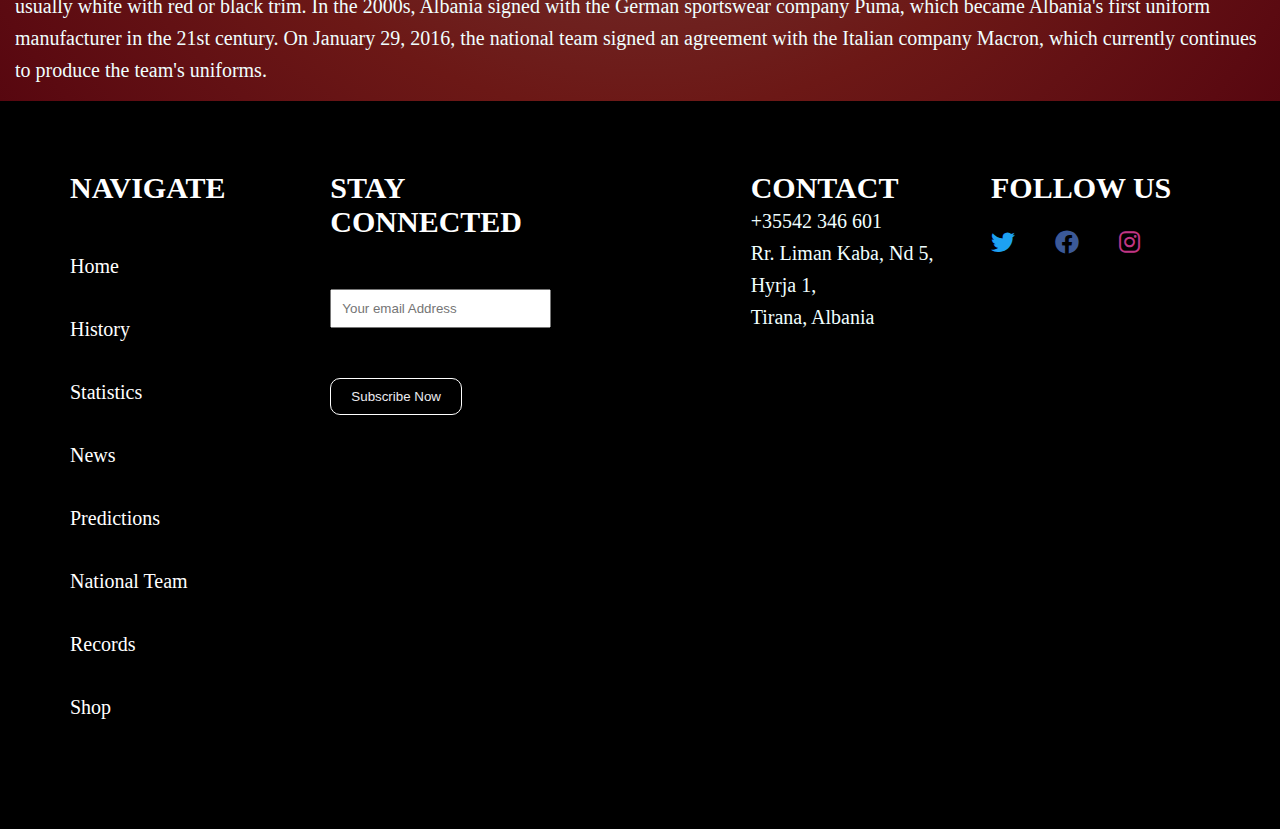
<file: informacion.html>
<!DOCTYPE html>
<html>
<head>
  <meta charset="UTF-8">
  <meta name="viewport" content="width=device-width, inital-scale=1.0">
  <link rel="stylesheet" type="text/css" href="info.css">
  <link rel="stylesheet" href="https://cdnjs.cloudflare.com/ajax/libs/font-awesome/6.0.0-beta3/css/all.min.css">

 
</head>
<body>
  <header>
    <a href="#"><img src="logo.jpg" alt="Logo e Kombetarja blog" id="logo"></a>
    <nav>
 
      <ul>
          <li><a href="index.html#home">Home</a></li>
          <li><a href="index.html#history">History</a></li>
          <li><a href="index.html#statistics">Statistics</a></li>
          <li><a href="index.html#news">News</a></li>
          <li><a href="index.html#Predictions">Predictions</a></li>
          <li><a href="index.html#National Team">National Team</a></li>
          <li><a href="index.html#Records">Records</a></li>
          <li><a href="index.html#OnlineShop">Shop </a></li>
      </ul>
  </nav>
</header>
 
  

    
    
  </header>
  <div id="content" class="LEARN MORE">
    
    <main>
      <img class="my-image"src="images/National.png" alt="">
    
    <div class="preza">
                    <p><em>Association:</em>		Albanian Football Federation (AFF)</p>
                    <p><em>Confederation:</em> 		UEFA (Evropë)</p>
                    <p><em>Coach:</em> 		Sylvinho</p>
                    <p><em>MASTER:</em> 	Etrit Berisha</p>
                    <p><em>More matches_:</em>  	Lorik Cana (93)</p>
                    <p><em>More goals:</em>	Erjon Bogdani (18)</p>
                    
                    <p><em>Stadium:</em>	Air Albania</p>
                  
                    <p><em>FIFA ranking</em></p>
                    <p><strong> Actual</strong>	65 Steady (20 July 2023) </p>
                    <p><strong>Higher</strong>	22 (August 2015)</p>
                    <p><strong>Lower</strong>	124 (August 1997 )</p>
                    
    
    


    </div>
      <div class="histo">
      <p>The history of Albanian football is rich and diverse, marked by significant events and the growth of the sport throughout the years.

       <br> The origins of football in Albania can be traced back to the early 20th century, around 1905-1908. Initially, the game was played informally with makeshift equipment, like a ball wrapped in rags, demonstrating the budding interest in the sport. Football gained traction in various cities such as Shkodra, Vlora, Tirana, Durres, and Korca, among others, with the formation of local teams.
      <p>The establishment of sports societies, such as Vllaznia in 1919, played a pivotal role in integrating sports, culture, and youth activities. Football was not only about sports but also about literary endeavors, culture, theater, music, and gymnastics.</p>

        <p>In the years between the first and second world wars, football faced challenges and restrictions, notably during the leadership of King Zog. However, the sport continued to gain popularity and influence despite limitations.</p>

       <p>The post-liberation period until 1950 marked a significant shift and development in Albanian football. The sport began to flourish with increased interest, the creation of more teams, and the organization of championships. Notably, in 1946, Albania hosted the Balkan Games, where the national team achieved success, winning the championship, showcasing the talent of Albanian footballers.<br>The period saw the emergence of key teams like Partizan, whose success further contributed to the growth and recognition of Albanian football, both domestically and on an international level.</p>
       <p>Albanian football witnessed international engagements and successes, with victories against teams from countries like Macedonia, Romania, and Yugoslavia, further establishing its presence in the broader football community.

        <br>The years leading up to 1950 were characterized by a surge in interest, achievements, and recognition of the sport. Football became a symbol of passion and sportsmanship for Albanian youth, reflecting the dedication and sacrifices made by people in various cities for the love of the game.
        
        The progress made in these early years laid the foundation for the future growth and development of football in Albania.</p>
       <p>This team is different because it unites the entire nation beyond the borders of Albania. In its history, the Albanian national team has had many good and successful moments in various competitions. The peak and greatest achievement so far remains its participation in Euro 2016. It will be remembered not only as a random participant but also as a fantastic performance against European powerhouses like France and Switzerland.

        <br>Another significant moment came in 2023. Strong performances and positive results have brought the national team very close to qualifying for Euro 2024.
        
        Albanian clubs have also achieved high results in European competitions. Teams like Tirana, Vllaznia, and Flamurtari have shown excellent results over the years. The pinnacle of these clubs is Skenderbeu FC, a team that has participated several times in the Europa League.</p>
      </div>
    </div>
      
      <div class="bluza">
      
        
          <img class="image" src="images/bluza.jpg" alt="">
        
   
          
        <div class="content">
          
            <h4><em><strong>Identity</strong></em></h4>
            <p><strong>Nicknames</strong></p>
            <p>Albania has had several nicknames throughout history, the most notable of which are "Red and Black" and "Eagles". The national team is also known by the nickname "Kosova B" by the fans. In 2016, Kosovo and Albania began exchanging players after Kosovo received permission to compete in official competitions, leading fans to refer to the two teams as each other's backup teams.</p>
            <p><strong>Uniforms</strong></p>
            <p>The traditional uniform of Albania is a red jersey with black shorts and red socks. The second uniform is usually white with red or black trim. In the 2000s, Albania signed with the German sportswear company Puma, which became Albania's first uniform manufacturer in the 21st century. On January 29, 2016, the national team signed an agreement with the Italian company Macron, which currently continues to produce the team's uniforms.</p>
          
        </div>
      </div>
      
    
    
    </main> 
   
    </div>
    <footer>
      <div class="footer-content">
          <div class="col-1">
              <h5>NAVIGATE</h5>
            
                <ul>
                    <li><a href="index.html#home">Home</a></li>
                    <li><a href="index.html#history">History</a></li>
                    <li><a href="index.html#statistics">Statistics</a></li>
                    <li><a href="index.html#news">News</a></li>
                    <li><a href="index.html#Predictions">Predictions</a></li>
                    <li><a href="index.html#National Team">National Team</a></li>
                    <li><a href="index.html#Records">Records</a></li>
                    <li><a href="index.html#OnlineShop">Shop </a></li>
                </ul>
            
          </div>
          <div class="col-2">
              <h5>STAY CONNECTED </h5>
              <form>
                  <input type="email" placeholder="Your email Address" required>
                  <div class="email-box">
                      <button>Subscribe Now</button>
                    </div>
                    
                  
               
              </form>
             
                  
              
          </div>
          <div class="col-3">
              <h5>CONTACT</h5>
              <p>+35542 346 601<br>Rr. Liman Kaba, Nd 5, Hyrja 1,<br>Tirana, Albania</p>
          </div>
          <div class="col-4">
              <h5>FOLLOW US</h5>
              <ul class="social-icons">
                  <li><a href="https://twitter.com/fshforg?lang=en" target="_blank" class="fab fa-twitter"></a></li>
                  <li><a href="https://www.facebook.com/FederataShqiptareeFutbollit/?locale=sq_AL" target="_blank" class="fab fa-facebook"></a></li>
                  <li><a href="https://www.instagram.com/fshforg/?hl=en" target="_blank" class="fab fa-instagram"></a></li>
              </ul>
          </div>
          
    
          
      </footer>
  </div>
  <script src="script.js"></script>
</body>
</html>
</file>
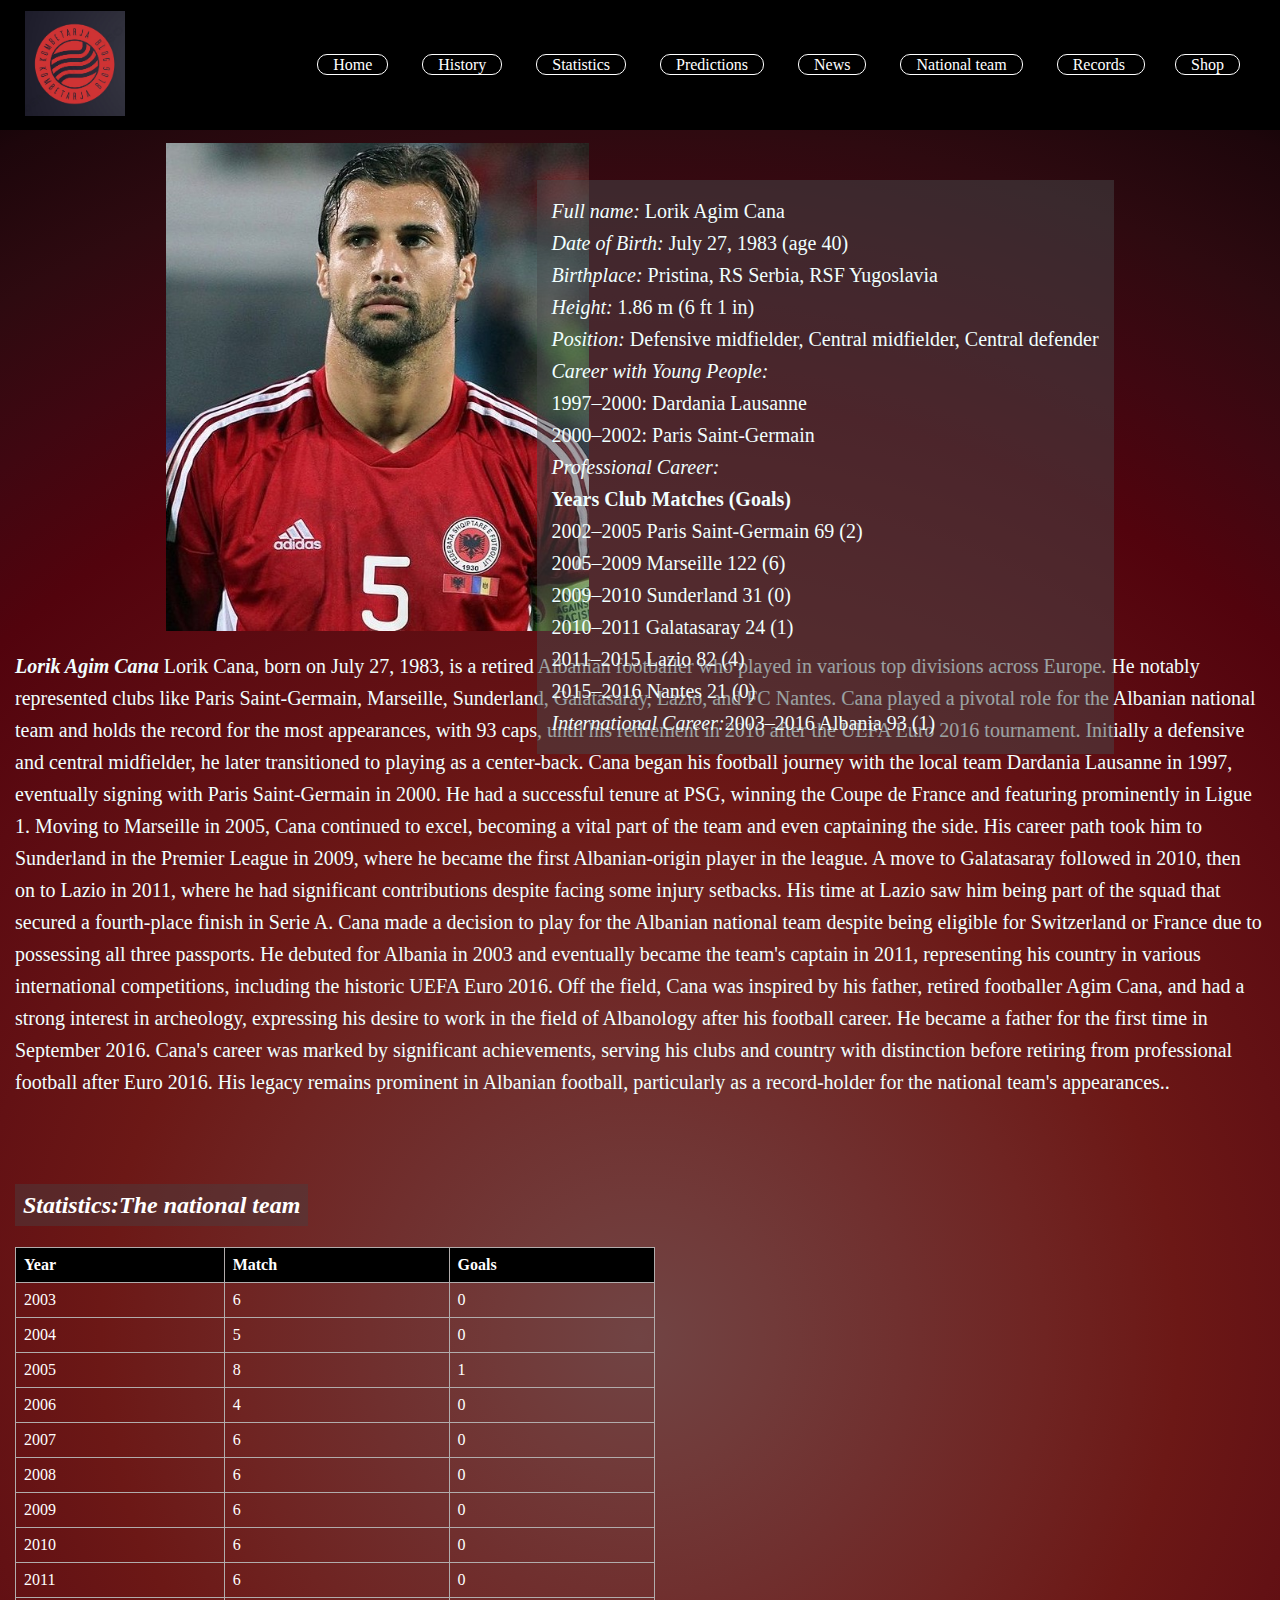
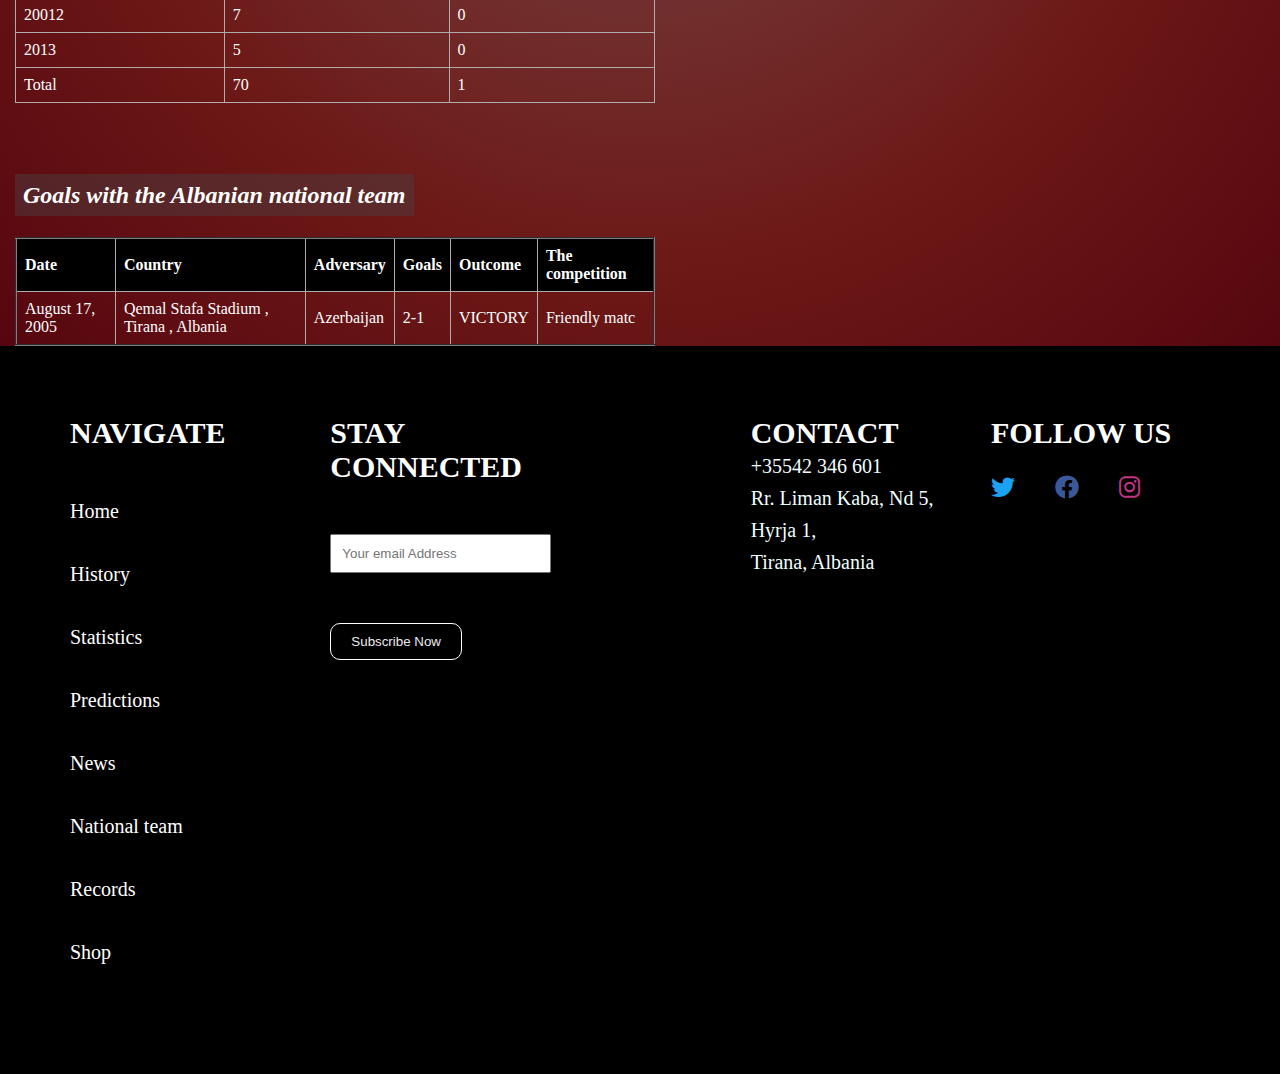
<file: lorik.html>
<!DOCTYPE html>
<html lang="en">
<head>
    <meta charset="UTF-8">
    <meta name="viewport" content="width=device-width, inital-scale=1.0">
    
    <link rel="stylesheet" type="text/css" href="info.css">
    <link rel="stylesheet" href="https://cdnjs.cloudflare.com/ajax/libs/font-awesome/6.0.0-beta3/css/all.min.css">
  
    <meta charset="UTF-8">
    <title>Informacioni për Lorik Canën</title>
    
</head>
<body>
  <header>
    <a href="#"><img src="logo.jpg" alt="Logo e Kombetarja blog" id="logo"></a>
    
    <nav>
        <!-- Navigation links here -->
        <ul>
            <li><a href="index.html#home">Home</a></li>
            <li><a href="index.html#history">History</a></li>
            <li><a href="index.html#statistika1">Statistics</a></li>
            <li><a href="index.html#predictions">Predictions</a></li>
            <li><a href="index.html#news-section">News</a></li> 
             <li><a href="index.html#team"> National team</a></li>
            <li><a href="index.html#Records">Records </a></li>
            <li><a href="index.html#OnlineShop">Shop </a></li>
        </ul>
    </nav>
    
</header>
 
  
   
</head>

  
    <div class="player-info">
       
        <img class="responsive-image" src="images/Lorik.jpg" alt="Lorik Cana">
                
                <div class="stats">
                    <p><em> Full name:</em>	Lorik Agim Cana</p>
                    <p><em>Date of Birth:</em> July 27, 1983 (age 40)</p>
                    <p><em>Birthplace:</em> Pristina, RS Serbia, RSF Yugoslavia</p>
                    <p><em>Height:</em> 1.86 m (6 ft 1 in)</p>
                    <p><em>Position:</em> Defensive midfielder, Central midfielder, Central defender</p>
                    <p><em>Career with Young People:</em></p>
                    <p>1997–2000: Dardania Lausanne</p>
                    <p>2000–2002: Paris Saint-Germain</p>
                    <p><em>Professional Career:</em></p>
                    <p><strong>   Years  Club          Matches    (Goals)</strong> </p>
                    <p>2002–2005   Paris Saint-Germain   69  (2)</p>
                    <p>2005–2009   Marseille                     122 (6)</p>
                    <p>2009–2010   Sunderland                   31  (0)</p>
                    <p>2010–2011   Galatasaray                   24  (1)</p>
                    <p>2011–2015   Lazio                             82  (4)</p>
                    <p>2015–2016   Nantes                          21  (0)</p>
                    <p><em>International Career:</em>2003–2016   Albania                         93  (1)</p>
                </div>
            </div>
            <div class="text-info">
                
                <p><em><strong>Lorik Agim Cana</strong></em> Lorik Cana, born on July 27, 1983, is a retired Albanian footballer who played in various top divisions across Europe. He notably represented clubs like Paris Saint-Germain, Marseille, Sunderland, Galatasaray, Lazio, and FC Nantes. Cana played a pivotal role for the Albanian national team and holds the record for the most appearances, with 93 caps, until his retirement in 2016 after the UEFA Euro 2016 tournament. Initially a defensive and central midfielder, he later transitioned to playing as a center-back.

                    Cana began his football journey with the local team Dardania Lausanne in 1997, eventually signing with Paris Saint-Germain in 2000. He had a successful tenure at PSG, winning the Coupe de France and featuring prominently in Ligue 1.
                    
                    Moving to Marseille in 2005, Cana continued to excel, becoming a vital part of the team and even captaining the side. His career path took him to Sunderland in the Premier League in 2009, where he became the first Albanian-origin player in the league.
                    
                    A move to Galatasaray followed in 2010, then on to Lazio in 2011, where he had significant contributions despite facing some injury setbacks. His time at Lazio saw him being part of the squad that secured a fourth-place finish in Serie A.
                    
                    Cana made a decision to play for the Albanian national team despite being eligible for Switzerland or France due to possessing all three passports. He debuted for Albania in 2003 and eventually became the team's captain in 2011, representing his country in various international competitions, including the historic UEFA Euro 2016.
                    
                    Off the field, Cana was inspired by his father, retired footballer Agim Cana, and had a strong interest in archeology, expressing his desire to work in the field of Albanology after his football career. He became a father for the first time in September 2016.
                    
                    Cana's career was marked by significant achievements, serving his clubs and country with distinction before retiring from professional football after Euro 2016. His legacy remains prominent in Albanian football, particularly as a record-holder for the national team's appearances..</p>
            
            </div>
        
    </div>

    <h2> <em><strong><span class="highlight">Statistics:The national team</span></strong></em></h2>

    <table border="1">
        <thead>
            <tr>
                <th>Year</th>
                <th>Match</th>
                <th>Goals</th>
            </tr>
        </thead>
        <tbody>
            <!-- Rreshtat e tabelës -->
            <tr>
                <td>2003</td>
                <td>6</td>
                <td>0</td>
            </tr>
            <tr>
                <td>2004</td>
                <td>5</td>
                <td>0</td>      
            </tr>
            
            <tr>
                <td>2005</td>
                <td>8</td>
                <td>1</td>
            </tr>
            
            <tr>
                <td>2006</td>
                <td>4</td>
                <td>0</td>
            </tr>
            
            <tr>
                <td>2007</td>
                <td>6</td>
                <td>0</td>
            </tr>
            
            <tr>
                <td>2008</td>
                <td>6</td>
                <td>0</td>
            </tr>
            
            <tr>
                <td>2009</td>
                <td>6</td>
                <td>0</td>
            </tr>
            
            <tr>
                <td>2010</td>
                <td>6</td>
                <td>0</td>
            </tr>
            
            <tr>
                <td>2011</td>
                <td>6</td>
                <td>0</td>
            </tr>
            
            <tr>
                <td>20012</td>
                <td>7</td>
                <td>0</td>
            </tr>
            
            <tr>
                <td>2013</td>
                <td>5</td>
                <td>0</td>
            </tr>
            
            <tr>
                <td>Total</td>
                <td>70</td>
                <td>1</td>
            </tr>
        </tbody>
    </table>

 
    <h2><em><span class="highlight">Goals with the Albanian national team</span><strong></strong></em></h2>
    <table border="2">
        <thead>
            <tr>
                <th>Date</th>
                <th>Country</th>
                
                <th>Adversary</th>
                <th>Goals</th>
                <th>Outcome</th>
                <th>The competition</th>
            </tr>
        </thead>  
        <tbody>
        
            <tr>
                <td>August 17, 2005</td>
                <td> Qemal Stafa Stadium , Tirana , Albania</td>
                
                <td> Azerbaijan	</td>
                <td>2-1</td>
                <td>VICTORY </td>
               <td>Friendly matc </td>
               
            </tr>
            
        </tbody>
    </table>





    
    <footer>
      <div class="footer-content">
          <div class="col-1">
              <h5>NAVIGATE</h5>
             
              <ul>
                <li><a href="index.html#home">Home</a></li>
                <li><a href="index.html#history">History</a></li>
                <li><a href="index.html#statistika1">Statistics</a></li>
                <li><a href="index.html#predictions">Predictions</a></li>
                <li><a href="index.html#news-section">News</a></li> 
                 <li><a href="index.html#team"> National team</a></li>
                <li><a href="index.html#Records">Records </a></li>
                <li><a href="index.html#OnlineShop">Shop </a></li>
            </ul>
           
            
          </div>
          <div class="col-2">
              <h5>STAY CONNECTED </h5>
              <form>
                  <input type="email" placeholder="Your email Address" required>
                  <div class="email-box">
                      <button>Subscribe Now</button>
                    </div>
                    
                  
               
              </form>
             
                  
              
          </div>
          <div class="col-3">
              <h5>CONTACT</h5>
              <p>+35542 346 601<br>Rr. Liman Kaba, Nd 5, Hyrja 1,<br>Tirana, Albania</p>
          </div> 
          <div class="col-4">
              <h5>FOLLOW US</h5>
              <ul class="social-icons">
                  <li><a href="https://twitter.com/fshforg?lang=en" target="_blank" class="fab fa-twitter"></a></li>
                  <li><a href="https://www.facebook.com/FederataShqiptareeFutbollit/?locale=sq_AL" target="_blank" class="fab fa-facebook"></a></li>
                  <li><a href="https://www.instagram.com/fshforg/?hl=en" target="_blank" class="fab fa-instagram"></a></li>
              </ul>
          </div>
          
    
          
      </footer>
</body>
</html>
</file>
<file: styles.css>
/* Basic styles for the navigation bar */
header {
  background-color: #000000;
  color: #fff;
  padding: 10px;
  display: flex;
  justify-content: space-between;
  align-items: center;
  z-index: 2; 

}





nav a {
  position: relative;
  text-decoration:solid;
  transition: background-color 0.3s, color 0.3s;
  color: #ffffff;
}



nav ul {
  list-style-type: none;
  margin: 0;
  padding: 0
  display
}




nav li {
  background: transparent; /* Ngjyra transparente */
  color: #efefef;
  border: 1px solid #fff; /* Kufijtë të bardhë */
  padding: 1px 15px;
  cursor: pointer;
  border-radius: 10px;
  display: inline;
  margin-right: 30px;
}
nav li:hover {
  background: #84b2f6; /* Ngjyra e bardhë kur kalon mbi butonin */
  color: #000; /* Ngjyra e tekstit kur kalon mbi butonin */
}

/* Show the square background on hover */
.nav li:hover::before {
  width: 100%; /* Expand the width to 100% on hover */
}


#logo {
  width: 80px;
  height: auto;
}


.banner {
  text-align: center;
  
  position: relative;
  object-fit: cover ;
 
  z-index: 1; /* Overlay content on top of the slideshow */
}

.slideshow {
    position: relative;
    overflow: hidden;
    width: 100%;
    height: 800px; 
}

.slide {
    position: absolute;
    top: 0;
    left: 0;
    width: 100%;
    height: 100%;
    object-fit: cover;
    transition: opacity 1s ease;
    
}

.slide:not(:first-child) {
    opacity: 0;
}

.banner .banner-text {
  text-align: center;
  font-family: Georgia, serif;
  color: white; /* Text color */
  
  position: absolute;
  top: 70%;
  left: 23%;
  transform: translate(-50%, -50%); /* Position the text box */
  z-index: 2; /* Overlay text on top of the slideshow */
}


/* Styling for Banner Heading */
.banner .banner-text h1 {
  font-style: bold; 
  font-size: 2.8rem;
}

.banner .banner-text p {
  font-style: bold;  
  font-size: 1.5rem;
}

/* Styling for General Heading */
.heading {
  text-align: center;
  color: transparent;
  text-transform: uppercase;
  padding-bottom: 0.5rem;
  font-size: 4rem;
  margin-top: 10px;
  margin-left: 50px;
  background-image: radial-gradient(circle, #e61515, #d43732, #be4b48, #a55a59, #876666);
  -webkit-background-clip: text;
  background-clip: text;
  font-family: Georgia, serif;
}

/* Styling for Heading Span */
.heading span {
  color: transparent;
  text-transform: uppercase;
  margin-top: 20px;
  font-family: Georgia, serif;
}

/* Styling for Button Box */
.button-box {
  text-align: center; /* Place the button in the center of the paragraph */
  margin-top: 20px; /* Add spacing from the top */
}

/* Styling for Button */
.btn {
  display: inline-block;
  padding: 10px 20px;
  background-color: #363333; /* Button background color */
  color: #fff; /* Button text color */
  text-decoration: none;
  border-radius: 5px; /* Button shape */
}

/* Styling for History Row */
.History .row {
  display: flex;
  align-items: center;
  background-image: radial-gradient(circle, #714444, #713a39, #702f2e, #6f2422, #6c1816, #631114, #5b0a11, #52030d, #400711, #2e0a10, #1d060b, #000000);
  background-attachment: fixed;
  background-position: center center;
}

/* Styling for History Image Container */
.History .row .image {
  flex: 1;
  padding: 2rem; 
}

/* Styling for History Image */
.History .row .image img {
  width: 100%;
}

/* Styling for History Content Container */
.History .row .content {
  flex: 1;
  padding: 2rem;
}

/* Styling for Content Paragraph */
.content p {
  text-align: justify; 
  margin-top: 0; /* Remove the top margin for the paragraph */
}

/* Styling for Football Container */
.football-container {
  width: 650px; 
  height: 650px;
  perspective: 1000px; /* Create perspective for 3D effect */
}

/* Styling for Football Animation */
.football {
  width: 100%;
  height: 100%;
  position: relative;
  transform-style: preserve-3d;
  animation: rotate 7s linear infinite; /* Rotate the football infinitely */
}

/* Styling for Football Sides */
.football-side {
  width: 80%; /* Each side takes 50% of the width */
  height: 100%;
  position: absolute;
  background-color: transparent; /* Background color for the "football" */
  border-radius: 20%; /* Create a circular shape */
  display: flex;
  justify-content: center;
  align-items: center;
  transform: rotateY(0deg);
  transition: 9s;
  backface-visibility: hidden; 
}

.football-side:nth-child(2) {
  transform: rotateY(180deg);
}

/* Styling for Football Side Image */
.football-side img {
  width: 90%; /* Adjust the image size to fit inside the circle */
  border-radius: 50%; /* Clip the image to match the circular shape */
}

/* CSS animation for rotating the football */
@keyframes rotate {
  0%, 100% {
    transform: rotateY(0deg);
  }
  50% {
    transform: rotateY(180deg);
  }
}





.History .row .content h2 {
  font-size: 2rem;
  color: #fff;
}

.History .row .content p {
  font-size:  1.6rem;
  color: #fff;
  padding: 1rem 0;
  line-height:1.8 ;
}





/* Resetting margins, padding, and box-sizing for all elements */
* {
  margin: 0;
  padding: 0px;
  box-sizing: border-box;
}

/* Styling for the footer */
footer {
  background-color: #000000;  /* Background color of the footer */
  color: #fff;               /* Text color of the footer */
  padding: 50px;             /* Padding around the content in the footer */
}

/* Styling for the content layout in the footer */
.footer-content {
  display: flex;
  justify-content: space-between;
}

/* Styling for individual columns in the footer */
.col-1,
.col-2,
.col-3 {
  flex: 2;             /* Each column takes up equal space */
  padding: 20px;       /* Padding around the content in each column */
  font-size: 20px;     /* Font size of text in each column */
}

/* Styling for heading elements */
h5 {
  font-size: 30px;      /* Font size for h5 elements */
}

/* Styling for unordered list */
ul {
  list-style: none;     /* Removing default list styles */
  padding: 0;
  margin-top: 50px;     /* Top margin for the unordered list */
}

/* Styling for list items in the unordered list */
ul li {
  margin-bottom: 40px;  /* Bottom margin for each list item */
}

/* Styling for anchor (link) elements */
a {
  text-decoration: none; /* Removing underline from links */
  color: #fff;           /* Text color for links */
}

/* Styling for email input field */
input[type="email"] {
  width: 100%;
  padding: 10px;
  margin-bottom: 50px;   /* Bottom margin for the email input field */
  margin-top: 50px;      /* Top margin for the email input field */
}

/* Styling for the email subscription button and its hover effect */
.email-box button {
  background: transparent; /* Transparent background color for the button */
  color: #ebebf0;         /* Text color for the button */
  border: 1px solid #fff; /* White border for the button */
  padding: 10px 20px;     /* Padding for the button */
  cursor: pointer;
  border-radius: 10px;    /* Border radius for rounded corners */
}

.email-box button:hover {
  background: #84b2f6;    /* Background color on hover */
  color: #000;            /* Text color on hover */
}

/* Styling for paragraph elements */
p {
  font-size: 20px;        /* Font size for paragraph elements */
}

/* Adjusting margin-left for col-2 for additional spacing */
.col-2 {
  margin-left: 80px;      /* Adding space between "CONTACT" and the address */
}

/* Adjusting top margin for paragraph in col-3 */
.col-3 p {
  margin-top: 30px;       /* Top margin for the paragraph in col-3 */
}

/* Adjusting top margin for col-4 */
.col-4 {
  margin-top: 20px;       /* Top margin for col-4 */
}

/* Styling for social icons */
.social-icons {
  list-style: none;       /* Removing default list styles for social icons */
  padding: 0;
  display: flex;
  margin-top: 25px;       /* Top margin for the social icons */
}

/* Styling for individual social icons with margin-right */
.social-icons li {
  margin-right: 40px;     /* Adjusting spacing between social icons */
}

/* Styling for Twitter icon */
.fab.fa-twitter {
  color: #1DA1F2;          /* Twitter icon color */
}

/* Styling for Facebook icon */
.fab.fa-facebook {
  color: #3b5998;          /* Facebook icon color */
}

/* Styling for Instagram icon */
.fab.fa-instagram {
  color: #C13584;          /* Instagram icon color */
}

/* Additional properties for refining the appearance of icons */
.fab {
  font-size: 24px;         /* Adjusting the size of the icons */
}


/* Adjust color for each social media icon */
.fab.fa-twitter {
  color: #1DA1F2; /* Twitter color */
}

.fab.fa-facebook {
  color: #3b5998; /* Facebook color */
}

.fab.fa-instagram {
  color: #C13584; /* Instagram color */
}


.fab {
  font-size: 24px;
}

  
  body {
    
    text-align: center;
  }


 

  .head{
    text-align: center;
  color: transparent;
  text-transform: uppercase;
  padding-bottom: 0.5rem;
  font-size: 3rem;
  margin-top: 10px;
  margin-left: 50px;
  background-image: radial-gradient(circle, #e61515, #d43732, #be4b48, #a55a59, #876666);
  -webkit-background-clip: text;
  background-clip: text;
  font-family: Georgia, serif;
  }
  
 .news{
  margin: 0;
  padding: 10px;
 }

 body .statistika1 .statistika2, .predictions,  .team{ 
    margin: 0;
    padding: 10px;
    

  
    flex-wrap: wrap;
  height: auto;
  width: 100%;
  background-image: radial-gradient(circle, #714444, #713a39, #702f2e, #6f2422, #6c1816, #631114, #5b0a11, #52030d, #400711, #2e0a10, #1d060b, #000000);
}


body .statistika1,
body .statistika2,

body .news-section {
  margin: 0;
  padding: 10px;

}



.statistika1, .statistika2{
  background-image: radial-gradient(circle, #714444, #713a39, #702f2e, #6f2422, #6c1816, #631114, #5b0a11, #52030d, #400711, #2e0a10, #1d060b, #000000);
}



  /* CSS to style the logos */
  .logo {
    max-width: 30px; /* Adjust the max-width as needed */
    max-height: 30px; /* Adjust the max-height as needed */
  }



/* Style for all tables */
.table-style {

  font-family: Georgia, serif;
  flex-wrap: wrap;
  gap: 20px;
  max-width: 800px;
  align-items: center;
  text-align: center;
  margin: 20px auto; /* Add margin for spacing */
  overflow: hidden; /* Hide overflow for a cleaner look */
  border-radius: 10px; /* Add rounded corners */
  box-shadow: 0 4px 8px rgba(0, 0, 0, 0.1); /* Add subtle shadow */
}

.table-style table{
width: 100%;
border-collapse: collapse;
background-color: #ffffff;
border-radius: 10px; /* Add rounded corners */
overflow: hidden; /* Hide overflow for a cleaner look */
box-shadow: 0 4px 8px rgba(0, 0, 0, 0.1); /* Add subtle shadow */
}

/* Common style for table headers and cells */
/* Style for headers of all tables */
.table-style th {
  background-color: #9f9b9b;
    padding: 15px;
  text-align: center;
  border-bottom: 1px solid #ffffff; /* Add bottom border between cells */
}

.table-style td {
  
  padding: 15px;
  text-align: center;
  border-bottom: 1px solid #ffffff; /* Add bottom border between cells */
}



/* Style for even rows in all tables */
.table-style tr:nth-child(even) {
  background-color: #f2f2f2;
}

/* Hover effect for all tables */
.table-style tr:hover {
  background-color: #e0e0e0;
}











  
.news-article {
  width: calc(30% - 20px);
  margin: 20px;
  padding: 15px;
  box-sizing: border-box;
  display: inline-block;
  vertical-align: top;
  background-size: cover;
  background-repeat: no-repeat;
  font-family: Georgia, 'Times New Roman', Times, serif;
  background-color: #f9f9f9; /* Light background color */
  border: 1px solid #e0e0e0; /* Light border color */
  border-radius: 10px; /* Rounded corners */
  transition: transform 0.3s, box-shadow 0.3s; /* Smooth transition effect */
  height: 350px; /* Fixed height for consistent size */
}

.news-article:hover {
  transform: translateY(-5px); /* Lift the article slightly on hover */
  box-shadow: 0px 0px 20px rgba(0, 0, 0, 0.1); /* Add a subtle shadow on hover */
}

.news-article img {
  max-width: 100%;
  height: auto;
  border-radius: 8px; /* Rounded corners for images */
}

.news-article h2 {
  font-size: 1.5rem;
  margin-bottom: 10px;
  color: #333;
}

.news-article p {
  font-size: 1rem;
  color: #666;
}

.news-article a {
  text-decoration: none;
  color: #3498db; /* Link color */
}

.news-article a:hover {
  text-decoration: underline; /* Underline link on hover */
  color: #217dbb; /* Link color on hover */
}
 
 
/* Styles for the news section */
.news-section {
    flex-wrap: wrap;
    height:1auto;
    width: 100%;
    background-image:  radial-gradient(circle, #714444, #713a39, #702f2e, #6f2422, #6c1816, #631114, #5b0a11, #52030d, #400711, #2e0a10, #1d060b, #000000);
   background-size: cover;
  background-repeat: no-repeat;
}
  
  

  .banner {
 
    background-size: cover;
    background-repeat: no-repeat;
 
}









.text-box {
  
  background-size: cover;
  background-repeat: no-repeat;

}



.predictions {
  border: 0px solid #ffffff; /* Add a border to separate the section */
  margin: 0px 0; /* Add margin to create spacing above and below */
  padding: 10px; /* Add padding for inner content spacing */
}


/* Container for the tables */
.table-container {
  display: flex;
    flex-wrap: wrap;
    gap: 20px; /* Adjust the gap between table pairs */
    max-width:400px; /* Adjust the maximum width for each pair */
    align-items: center;
    text-align: center;
  }


  



th, td {
    border: 1px solid #ccc;
    padding: 8px;
    text-align: left;
}

th {
    background-color: #f2f2f2;
}


.table-container{
  
  background-size: cover;
  background-repeat: no-repeat;
}





.Records {
  display: block;
  background-image: radial-gradient(circle, #714444, #713a39, #702f2e, #6f2422, #6c1816, #631114, #5b0a11, #52030d, #400711, #2e0a10, #1d060b, #000000);
  color: #fff;
  
}
.Records h1 {
  font-family: Georgia, serif;
  font-size: 2.5rem;
  background-image: radial-gradient(circle, #fd3b3b, #9c211c, #6e1d1a, #291716, #949292);
  -webkit-background-clip: text;
  background-clip: text;
  color: transparent; /* Hide the text color to show the gradient background */
}


/* Additional CSS */
.main-photo {
position: absolute;
top: 0;
right:0;
width: 33.33%; 
order: -1; /* Place it at the start */

}

.record-frames {
display: flex;
flex-wrap: wrap;

}

.record-frame {
width: calc(33.33% - 20px);
margin: 10px;
overflow: hidden;
position: relative;
}

.record-frame img {
width: 55%;
height: 100%;
object-fit: cover;
display: block;
transition: transform 0.5s;
margin-left: 20%;
}

.record-frame p {
position: absolute;
bottom: 0;
left: 0;
width: 61%;
padding: 8px;
margin-left: 17%;

background-color: rgba(59, 56, 56, 0.5);
transform: translateY(100%);
transition: transform 0.5s;
opacity: 0;


}

.record-frame:hover img {
transform: scale(1.1);
}

.record-frame:hover p {
transform: translateY(0);
opacity: 1;
}


.image-text {
position: absolute;
top: 0;
left: 0;
width: 55%;
background-color: rgba(59, 56, 56, 0.5);
color: white;
text-align: center;
padding: 8px;
margin-left: 20%;

}


.top-row {
display: flex;
justify-content: space-between;
}

.record-frame {
width: 30%; 
margin: 10px;

}

.bottom-row {
display: flex;
justify-content: space-between;
margin-top:20px;
}

/* faqja e shop*/

.bluza {
  position: relative;
  
  padding: 15px;
}



body {
  font-family:   Georgia, serif;
  margin: 0; /* Remove default margin */
  padding: 0; /* Remove default padding */
}

#OnlineShop {
  /* Styles for the Online Shop section */
  text-align: center;
  background-image: radial-gradient(circle, #714444, #713a39, #702f2e, #6f2422, #6c1816, #631114, #5b0a11, #52030d, #400711, #2e0a10, #1d060b, #000000);
  color: #fff;
  padding: 80px;


}

.OnlineShop h1 {
  /* Styles for the h1 inside Online Shop section */
  background-image: radial-gradient(circle, #fd3b3b, #9c211c, #b33631, #65504f, #949292);
  -webkit-background-clip: text;
  background-clip: text;
  color: transparent;
  margin-right: 75%;
  font-size: 2.5rem;
  text-decoration-line: underline;
}

.OnlineShop p {
  /* Styles for the paragraph inside Online Shop section */
  text-align: left;
  display: inline-block;
  margin-right: 65%;
  margin-top: 5%;
  
}

.OnlineShop a {

  display: inline-block;
  padding: 10px;
  

  margin-right: 50%;
 

  background: transparent; /* Ngjyra transparente */
  color: #ebebf0;
  border: 1px solid #fff; /* Kufijtë të bardhë */
  padding: 10px 20px;
  cursor: pointer;
  border-radius: 10px;
}

.OnlineShop a:hover{
  background-color: #dd5d5d;
}
.dyqan {
  /* Styles for the image */
  border: 1px solid #ddd;
  border-radius: 4px;
  padding: 5px;
  width:180px;
  float: right; /* Place the image on the right */
  margin-top: -200px; /* Add margin-top to create space */
  margin-right: 30%;
}

@media screen and (max-width: 600px) {
  header {
    display: flex;
    flex-direction: column; /* Reverse the order of items in column layout */
  }
    .toggle-container {
        display: none;
    }
  
  
  /* Add this CSS to style the toggle container */
  .toggle-container {
    cursor: pointer;
    margin-right: 10px; /* Adjust the margin as needed */
  }
  
  
  
  /* Add this CSS to hide the logo on larger screens and initially hide the navigation */
  .toggle-container img {
    display: block;
  }


  nav.visible {
    display: block;
  }


  .toggle-container.hidden img {
    display: block;
  }

  nav.visible #logo-container {
    margin-top: 10px; /* Adjust the margin to position the logo */
  }
  nav.visible ul {
    margin-top: 10px; /* Adjust the margin to position the navigation items */
  }

  nav ul {
    margin-top: 0; /* Remove margin to align the navigation items with the logo */
  }

  nav li {
    display: block !important;
    width: 100% !important;
    clear: both !important;
    box-sizing: border-box !important;
    margin-bottom: 10px;
  }
  /* CSS to adjust the logo's size */
#logo {
  width: 100px;
  height:auto;
}



.History .row .content p {
  font-size:  1rem;
 
}

.content h1 {
  font-size: 25px; 
  margin-right: 20%;
}
.football-container {
  display: none;
}
.banner img {
  max-width: 100%;

}
  .banner .banner-text {
    top: 70%;
    left: 35%;
  }

  .banner .banner-text h1 {
    font-size: 1.2rem; 
  }
  .banner .banner-text p{
    font-size: 0.8rem;
  }

  .footer-content {
    flex-direction: column; 
  }
 

  .social-icons li {
    margin-left: 10%; }
  
    .col-2 {
      margin-left: 12%; 
    }
    .OnlineShop h1,
    .OnlineShop p,
    .OnlineShop a,
    .dyqan {
      margin: 0; 
    }
  
    #OnlineShop h1 {
      font-size: 30px; 
     
      margin-right: 20%;
     
    }
    .OnlineShop  p{
      font-size: 15px;
      margin-top: 5%;
    }
    .OnlineShop  a {
      font-size: 13px; 
      margin-top: 5%;
    }
    .dyqan{
      width: 50%;

    }
  
    .dyqan {
      margin-top: 20px; 
      margin-right: auto; 
      float: none; /* The element does not float, (will be displayed just where it occurs in the text). This is default */
    }
    .record-frame {
      width: 80%; 
    }
  
    .record-frame img {
      width: 100%; 
      margin-left: 0; 
    }
  
    .record-frame p {
      width: 80%; 
      margin-left: 0; /* Remove the left margin */
    }
  
    .image-text {
      width: 80%; /* Make image text take the full width */
      margin-left: 0; /* Remove the left margin */
    }
  
    .top-row,
    .bottom-row {
      flex-direction: column; /* Stack the record frames vertically */
      align-items: center; /* Center align the content */
    }
    
    .table-style {
      font-size: 10px; 
    }
  
    .table-style th, .table-style td {
      padding: 6px;
    }

    .table-style {
      overflow-x: auto; /* Enable horizontal scrolling */
    }

    .predictions-table td {
      display: block;
      width: 100%;
      box-sizing: border-box;
    }
  
    .predictions-table td img {
      width: 50px; 
      height: auto;
    }
  
    .predictions-table input {
      width: 100%;
      box-sizing: border-box;
      margin-top: 5px; 
    }
  
    .predictions-table button {
      width: 100%;
      box-sizing: border-box;
      margin-top: 5px; 
    }
 

  }
</file>
<file: info.css>
body {
  font-family: 'Times New Roman', serif;
  color: #ffffff;
  background-image: radial-gradient(circle, #714444, #713a39, #702f2e, #6f2422, #6c1816, #631114, #5b0a11, #52030d, #400711, #2e0a10, #1d060b, #000000);
  background-size: cover;
  background-repeat: no-repeat;
}

/* Basic styles for the navigation bar */
header {
  background-color: #000000;
  color: #fff;
  padding: 10px;
  display: flex;
  justify-content: space-between;
  align-items: center;
  z-index: 2; 
  
}





nav a {
  text-decoration: none;
  color: #ffffff;
}
nav ul {
  list-style-type: none;
  margin: 0;
  padding: 0;
}


nav li {
  background: transparent; /* Ngjyra transparente */
  color: #ebebf0;
  border: 1px solid #fff; /* Kufijtë të bardhë */
  padding: 1px 15px;
  cursor: pointer;
  border-radius: 10px;
  display: inline;
  margin-right: 30px;
}
nav li:hover {
  background: #84b2f6;
  color: #000; 
}

/* Show the square background on hover */
.nav li:hover::before {
  width: 100%; 
}

/* CSS to adjust the logo's size */
#logo {
  width: 100px;
  height: auto;
}
.header-section h1 {
  position: absolute;
  top: 40%; /* Adjust to center the heading vertically */
  left: 45%; /* Adjust to center the heading horizontally */
  transform: translate(-45%, -50%); /* Center the heading properly */
  font-family: Georgia, serif;
  font-size: 35px; 
  white-space: nowrap; /* Prevent the text from wrapping */
  width: 100%;
  
}
p {
  line-height: 1.6; /* Adjust the line height for better readability */
  color: azure;
  font-size: 1.2rem;
}
i
.LEARN {
  padding: 20px; /* Add padding to the content area */
  
  border-radius: 10px; /* Add rounded corners to the content area */
  max-width: 800px; 
  margin: 20px auto;
}

.my-image {
  width: 18%; 
  height: auto; 
  margin-top: 1%;
  margin-left: 25%;
 
}
.histo{
  padding: 15px;
}
.preza {
 
  position: absolute;
  top: 20%;
  right: 25%;
  background: rgba(63, 70, 78, 0.5);
  color: #fff;
}
h4{
  font-size: 35px;
  margin-bottom: 2%;
  margin-top: 2%;
}

.bluza {
  position: relative;
  
  padding: 15px;
}



.image {
  border: 1px solid #ddd;
  border-radius: 4px;
  padding: 5px;
  width: 200px;
  float: right; /* Vendos imazhin në të djathtë */
}










/* Resetimi i marginave dhe padding-ut në të gjitha elementët */
* {
  margin: 0;
  padding: 0px;
  box-sizing: border-box;
}

/* Stilizimi i footer-it */
footer {
  background-color: #000000;
  color: #fff;
  padding: 50px;
}

.footer-content {
  display: flex;
  justify-content: space-between;
}

.col-1,
.col-2,
.col-3 {
  flex: 2;
  padding: 20px;
  font-size:20px ;
}

h5 {
  font-size: 30px;
}

ul {
  list-style: none;
  padding: 0;
  margin-top: 50px;
  
}

ul li {
  margin-bottom: 40px;
}

a {
  text-decoration: none;
  color: #fff;
}

input[type="email"] {
  width: 100%;
  padding: 10px;
  margin-bottom: 50px;
  margin-top: 50px;
}

.email-box button {
  background: transparent; 
  color: #ebebf0;
  border: 1px solid #fff; 
  padding: 10px 20px;
  cursor: pointer;
  border-radius: 10px;
}
.email-box button:hover {
  background: #84b2f6; 
  color: #000;
}

p {
  font-size: 20px;
}

.col-2 {
  margin-right: 90px; /* Add margin to the right to create space between columns */
}

.col-3 {
  margin-left: 70px; /* Add margin to the left to create space between columns */
}

.col-4 {
  margin-top: 20px;

 margin-right: 50px;
}





.social-icons {
  list-style: none;
  padding: 0;
  display: flex;
  margin-top: 25px;
}

.social-icons li {
  margin-right: 40px; 
}

.fab.fa-twitter {
  color: #1DA1F2; /* Twitter color */
}

.fab.fa-facebook {
  color: #3b5998; /* Facebook color */
}

.fab.fa-instagram {
  color: #C13584; /* Instagram color */
}

/* Additional properties to refine the appearance of icons */
.fab {
  font-size: 24px; 
}













/*faqja per lorkikun*/
.text-info{
padding: 15px;
}
.responsive-image {
  width: 33%; 
  height: auto; 
  margin-top: 1%;
  margin-left: 13%;
 
}
.stats {
 
  position: absolute;
  top: 20%;
  right: 13%;
  background: rgba(69, 71, 73, 0.5);
  color: #fff;
  padding: 15px;
 
}

table {
  border-collapse: collapse; /* Fshihe hapësirat midis kutiveve */
  width: 50%; /* Gjërësia e tabelës */
  margin-left: 15px;
}

th, td {
  border: 1px solid #b1acac; 
  padding: 8px; /* Hapësira e brendshme e qelizave */
  text-align: left; /* Vendosja e tekstit në të majtë */
 
}

th {
  background-color: #000000; /* Ngjyra e sfondit të qelizës së kokës së tabelës */
}


h2{
  margin-top: 5%;
  margin-bottom: 1%;
}
em {
  font-style: italic; 
}

strong {
  font-weight: bold; 
}




/*faqja per elseid*/
.info{
  padding: 15px;
}

img {
  width: 36%; 
  height: auto; 
  margin-top: 1%;
  margin-left: 15%;
 
}
.dhena {
 
  position: absolute;
  top: 20%;
  right: 20%;
  background: rgba(59, 70, 82, 0.5);
  color: #fff;
}
.highlight {
  background-color: rgba(75, 60, 62, 0.5); 
  padding: 8px; 
}

.tro{
  padding: 15px;
}
h2{
  padding: 15px;
}
.fot{
  position: relative;
  
  padding: 15px;
}



.fotoo {
  border: 1px solid #ddd;
  border-radius: 4px;
  padding: 5px;
  width: 300px;
  float: right; /* Vendos imazhin në të djathtë */
  margin-top: -500px;
  margin-right: 20%;
}


/*faqja e etritit*/
.informacion{
  padding: 15px;
}
.res-image {
  width: 30%; 
  height: auto;
  margin-top: 1%;
  margin-left: 17%;
 
}
.pers {
 
  position: absolute;
  top: 20%;
  right: 22%;
  background: rgba(59, 70, 82, 0.5);
  color: #fff;
}





@media screen and (max-width: 600px) {


  .banner .banner-text {
    top: 70%;
    left: 50%;
  }

  .banner .banner-text h1 {
    font-size: 2rem; 
  }

  .footer-content {
    flex-direction: column; 
   
  }
 

  .social-icons li {
    margin-left: 5%; }
    .col-1{
      margin-left: 12%; 
    }
  .col-3{
    margin-left: 12%; 
  }
    .col-2 {
      margin-left: 12%; 
    }
 
    .col-4{margin-left: 15%; }
   
.image {
  
  width: 100px;
  
}
.my-image {
  width: 50%; 
  margin-left: 20%; 
}

.preza {
  position: relative; 
  top: 0;
  right: 0;
}
img {
  width: 80%; 
  margin-left: 10%; 
}

.dhena {
  position: static; /* Change position to static for normal flow on smaller screens */
  margin-top: 1%; /* Add margin for spacing */
  margin-left: 0;
  background: rgba(59, 70, 82, 0.5);
  color: #fff;
}
.fotoo {
 
  margin-top: 10px;
  margin-right: 10%;
  width: 150px;
}

.responsive-image{
  width: 80%;
  margin-left: 10%; 

}

.stats {
  position: static; /* Change position to static for normal flow on smaller screens */
  margin-top: 1%; /* Add margin for spacing */
  margin-left: 0; /* Remove margin for smaller screens */
  background: rgba(59, 70, 82, 0.5);
  color: #fff;
}
.res-image{
  width: 80%;
  margin-left: 10%; 
}
.pers{
  position: static; /* Change position to static for normal flow on smaller screens */
  margin-top: 1%; /* Add margin for spacing */
  margin-left: 0; /* Remove margin for smaller screens */
  background: rgba(59, 70, 82, 0.5);
  color: #fff;
  font-size: 15px;

}

table {
  width: 80%;
  border-collapse: collapse;
  margin-top: 15px;
  overflow-x: auto; /* Add horizontal scroll on smaller screens */
}
th, td {
  font-size: 8px; /* Adjust font size for better fit on small screens */
}
h2{
  font-size: 20px;
}

}
</file>
